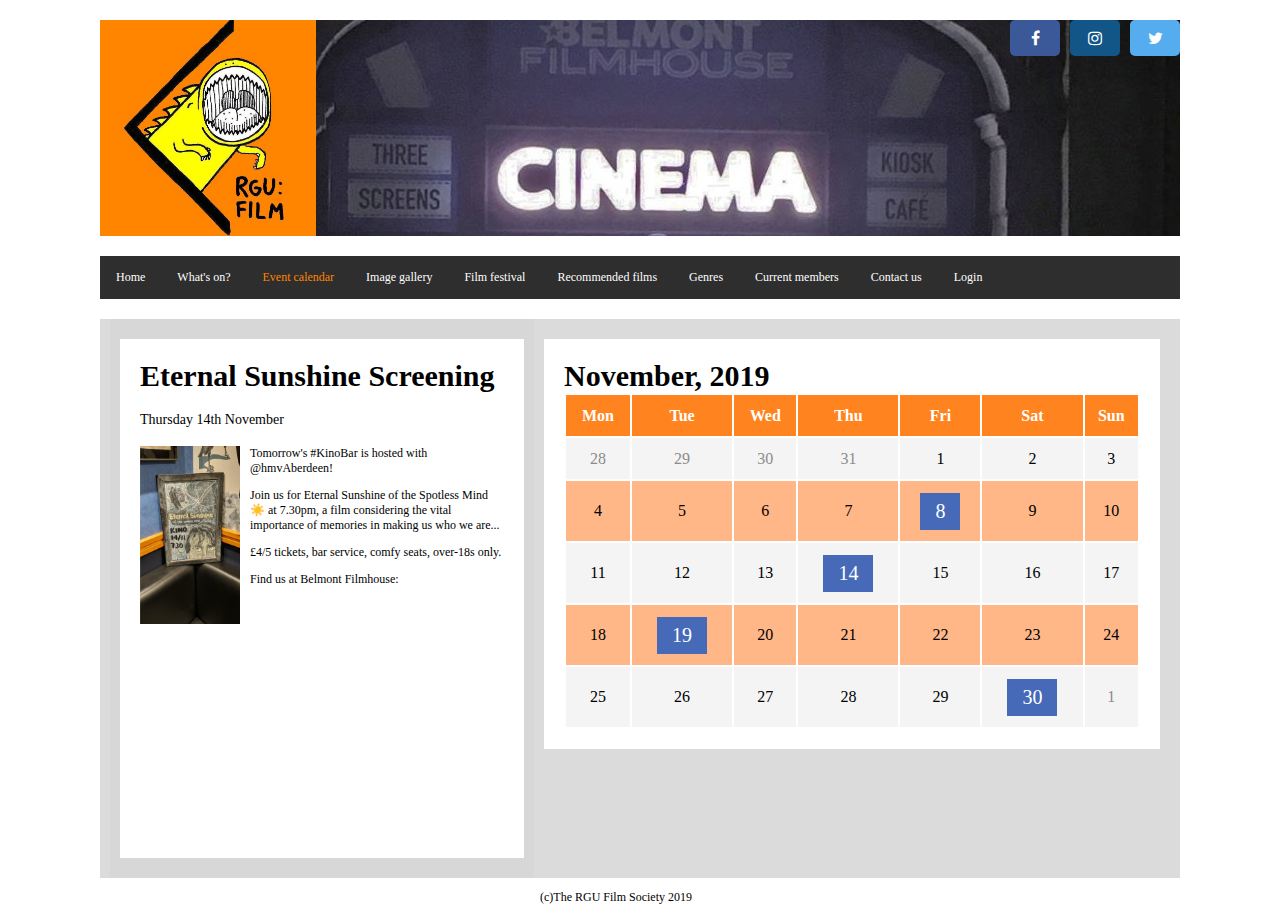
<file: Final Website/EventCalendar.html>
<!-- EVENT CALENDAR - MICHAEL MACKAY (1906573) -->
<!DOCTYPE html>
<html lang="en">
<head>
	<meta charset="UTF-8">
    <title>Event Calendar</title>
    <link rel="stylesheet" href="assets/css/style.css">
    <link rel="stylesheet" href="assets/css/unsemantic-grid-responsive-tablet.css">
    <link rel="stylesheet" href="https://cdnjs.cloudflare.com/ajax/libs/font-awesome/4.7.0/css/font-awesome.min.css">
    <style>
        b {
            font-size: 30px; 
            font-family: 'roboto', verdana;
        }
        .banner {
            background-image: url("assets/images/belmont.jpg");
            background-repeat: no-repeat;
            background-position: center top;
            margin-top: 20px;
            overflow: hidden;
        }
        .eventimg{
            width: 100px;
            float:left;
            margin-right: 10px;
        }

        /* CARDS */
        .card {
            box-shadow: 0 4px 8px 0 #00000033;
            width: 40%;
            border-radius: 5px;
            background-color: #ffffff;
        }
        .cardtext {
            padding: 2px 16px;
        }
        #card1 {
            float:left;
            margin-left: 15px;
        }
        #card2 {
            float:left;
            margin-left: 50px;
        }

        /* CALENDAR */
        table {
            display:table;
            border-collapse: separate;
            width: 100%;
        }
        th, td {
            text-align: center;
            padding: 2%;
        }
        
        tr:nth-child(even){background-color: #f2f2f2dc}
        tr:nth-child(odd){background-color: #ffb788}

        th {
            background-color: #ff841f;
            color: white;
        }

        table a:link, a:visited {
        background-color: #466ab8;
        color: white;
        padding: 7px 15px;
        text-align: center;
        text-decoration: none;
        display: inline-block;
        }

        table a:hover, a:active {
        background-color: #3B5998;
        }

    </style>
</head>

<body>
    <header>
        <!-- LOGO, BANNER IMAGE AND SOCIAL WIDGETS -->
        <div class="banner">
            <img src="assets/images/RGUFilmLogo.jpg" alt="RGU Film Society" id="RGUFilmLogo">
            <a href="https://twitter.com/rgufilmfestival" class="fa fa-twitter"></a>
            <a href="https://www.instagram.com/rgufilmfestival/" class="fa fa-instagram"></a>
            <a href="https://www.facebook.com/rgufilm" class="fa fa-facebook"></a>
        </div>
        
        <!-- NAVIGATION BAR -->
        <nav>
            <ul>
                <li><a href="index.html">Home</a></li>
                <li><a href="WhatsOn.html">What's on?</a></li>
                <li><a class="active" href="EventCalendar.html">Event calendar</a></li>
                <li><a href="GALLERY.html">Image gallery</a></li>
                <li><a href="FilmFestival.html">Film festival</a></li>
                <li><a href="RecommendedFilms.html">Recommended films</a></li>
                <li><a href="GENRE.html">Genres</a></li>
                <li><a href="CurrentMembersPage.html">Current members</a></li>
                <li><a href="ContactUs.html">Contact us</a></li>
                <li><a href="LoginPage.html">Login</a></li>
            </ul>
        </nav>
    </header>

    <main class="grid-container">

        <section class="grid-40">
            <!-- EVENT INFO -->
            <div class="block" style="margin-bottom: 20px">
                <div id="eventinfo">
                    <b>Eternal Sunshine Screening</b>
                    <h4>Thursday 14th November</h4>
                    <img src="assets/images/eternalsunshine.jpg" alt="Eternal Sunshine" class="eventimg">
                    <p>Tomorrow's #KinoBar is hosted with @hmvAberdeen!</p>
                    <p>Join us for Eternal Sunshine of the Spotless Mind ☀️ at 7.30pm, a film considering the vital importance of memories in making us who we are...</p>       
                    <p>£4/5 tickets, bar service, comfy seats, over-18s only.</p> 
                </div>            
                <p>Find us at Belmont Filmhouse:</p> 
                <iframe src="https://www.google.com/maps/embed?pb=!1m18!1m12!1m3!1d2164.3992933834325!2d-2.10425044823563!3d57.14733138085568!2m3!1f0!2f0!3f0!3m2!1i1024!2i768!4f13.1!3m3!1m2!1s0x48840e23345b0d33%3A0x305597876dcfa693!2sBelmont%20Filmhouse!5e0!3m2!1sen!2suk!4v1573692837115!5m2!1sen!2suk" width="360" height="210" frameborder="0" style="border:0;" allowfullscreen=""></iframe> 
            </div> 
        </section>

        <aside class="grid-60">
            <!-- CALENDAR -->
            <div class="block">
                <b>November, 2019</b>
                <table>
                    <tr>
                        <th>Mon</th>
                        <th>Tue</th>
                        <th>Wed</th>
                        <th>Thu</th>
                        <th>Fri</th>
                        <th>Sat</th>
                        <th>Sun</th>
                    </tr>
                    <tr>
                        <td style="color: #8b8b8b;">28</td>
                        <td style="color: #8b8b8b;">29</td>
                        <td style="color: #8b8b8b;">30</td>
                        <td style="color: #8b8b8b;">31</td>
                        <td>1</td>
                        <td>2</td>
                        <td>3</td>
                    </tr>
                    <tr>
                        <td>4</td>
                        <td>5</td>
                        <td>6</td>
                        <td>7</td>
                        <td><a href="EventDay8.html" style="font-size: 20px;">8</a></td>
                        <td>9</td>
                        <td>10</td>
                    </tr>
                    <tr>
                        <td>11</td>
                        <td>12</td>
                        <td>13</td>
                        <td><a href="EventCalendar.html" style="font-size: 20px;">14</a></td>
                        <td>15</td>
                        <td>16</td>
                        <td>17</td>
                    </tr>
                    <tr>
                        <td>18</td>
                        <td><a href="EventDay19.html" style="font-size: 20px;">19</a></td>
                        <td>20</td>
                        <td>21</td>
                        <td>22</td>
                        <td>23</td>
                        <td>24</td>
                    </tr>
                    <tr>
                        <td>25</td>
                        <td>26</td>
                        <td>27</td>
                        <td>28</td>
                        <td>29</td>
                        <td><a href="EventDay30.html" style="font-size: 20px;">30</a></td>
                        <td style="color: #8b8b8b;">1</td>
                    </tr>
                </table>
            </div>
            
        </aside>

    </main>

    <footer>
        <p>(c)The RGU Film Society 2019
    </footer>

</body>        

</html>
</file>
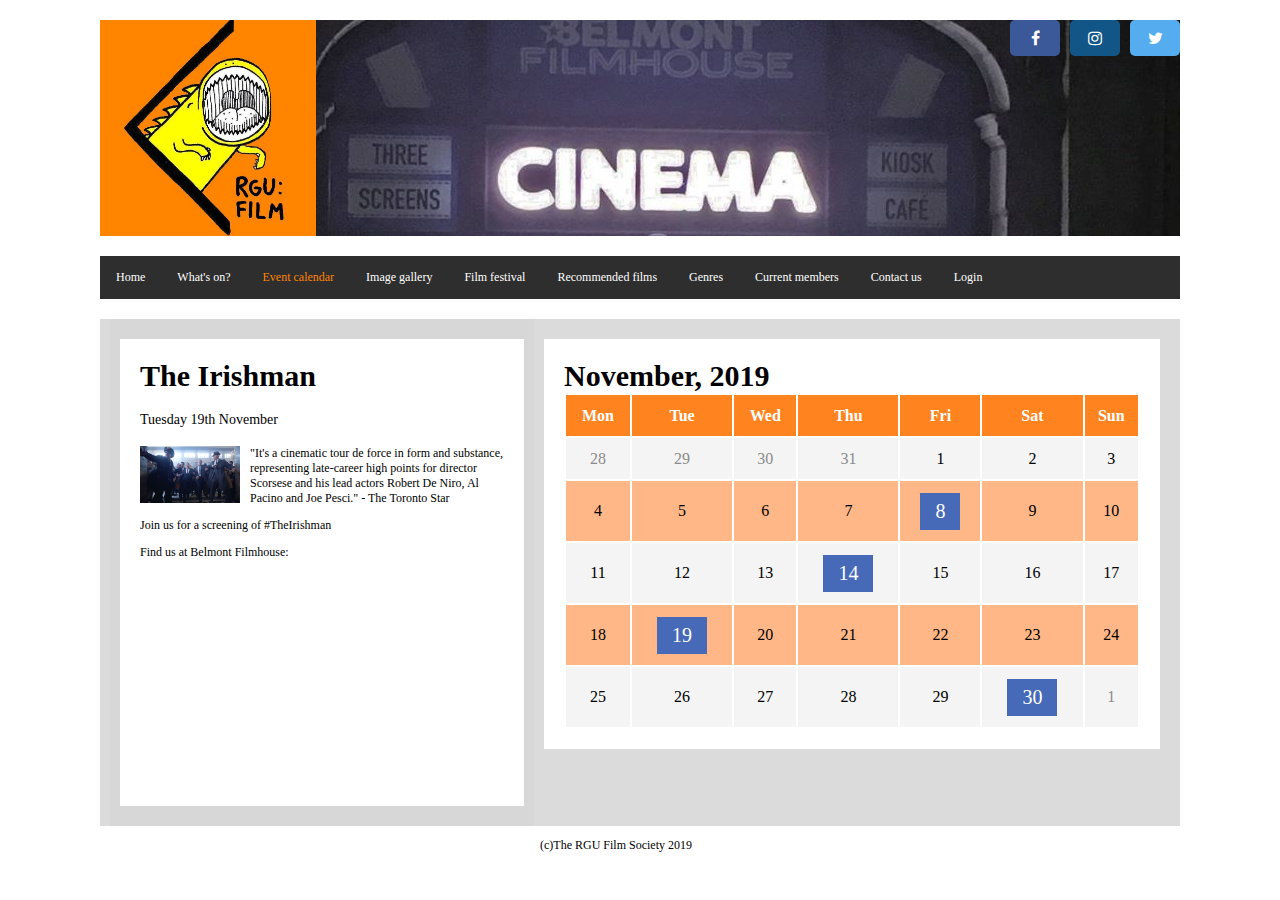
<file: Final Website/EventDay19.html>
<!-- EVENT CALENDAR - MICHAEL MACKAY (1906573) -->
<!DOCTYPE html>
<html lang="en">
<head>
	<meta charset="UTF-8">
    <title>Event Calendar</title>
    <link rel="stylesheet" href="assets/css/style.css">
    <link rel="stylesheet" href="assets/css/unsemantic-grid-responsive-tablet.css">
    <link rel="stylesheet" href="https://cdnjs.cloudflare.com/ajax/libs/font-awesome/4.7.0/css/font-awesome.min.css">
    <style>
        b {
            font-size: 30px; 
            font-family: 'roboto', verdana;
        }
        .banner {
            background-image: url("assets/images/belmont.jpg");
            background-repeat: no-repeat;
            background-position: center top;
            margin-top: 20px;
            overflow: hidden;
        }
        .eventimg{
            width: 100px;
            float:left;
            margin-right: 10px;
        }

        /* CARDS */
        .card {
            box-shadow: 0 4px 8px 0 #00000033;
            width: 40%;
            border-radius: 5px;
            background-color: #ffffff;
        }
        .cardtext {
            padding: 2px 16px;
        }
        #card1 {
            float:left;
            margin-left: 15px;
        }
        #card2 {
            float:left;
            margin-left: 50px;
        }

        /* CALENDAR */
        table {
            display:table;
            border-collapse: separate;
            width: 100%;
        }
        th, td {
            text-align: center;
            padding: 2%;
        }
        
        tr:nth-child(even){background-color: #f2f2f2dc}
        tr:nth-child(odd){background-color: #ffb788}

        th {
            background-color: #ff841f;
            color: white;
        }

        table a:link, a:visited {
        background-color: #466ab8;
        color: white;
        padding: 7px 15px;
        text-align: center;
        text-decoration: none;
        display: inline-block;
        }

        table a:hover, a:active {
        background-color: #3B5998;
        }

    </style>
</head>

<body>
    <header>
        <!-- LOGO, BANNER IMAGE AND SOCIAL WIDGETS -->
        <div class="banner">
            <img src="assets/images/RGUFilmLogo.jpg" alt="RGU Film Society" id="RGUFilmLogo">
            <a href="https://twitter.com/rgufilmfestival" class="fa fa-twitter"></a>
            <a href="https://www.instagram.com/rgufilmfestival/" class="fa fa-instagram"></a>
            <a href="https://www.facebook.com/rgufilm" class="fa fa-facebook"></a>
        </div>
        
        <!-- NAVIGATION BAR -->
        <nav>
            <ul>
                <li><a href="index.html">Home</a></li>
                <li><a href="WhatsOn.html">What's on?</a></li>
                <li><a class="active" href="EventCalendar.html">Event calendar</a></li>
                <li><a href="GALLERY.html">Image gallery</a></li>
                <li><a href="FilmFestival.html">Film festival</a></li>
                <li><a href="RecommendedFilms.html">Recommended films</a></li>
                <li><a href="GENRE.html">Genres</a></li>
                <li><a href="CurrentMembersPage.html">Current members</a></li>
                <li><a href="ContactUs.html">Contact us</a></li>
                <li><a href="LoginPage.html">Login</a></li>
            </ul>
        </nav>
    </header>

    <main class="grid-container">

        <section class="grid-40">
            <!-- EVENT INFO -->
            <div class="block" style="margin-bottom: 20px">
                <div id="eventinfo">
                    <b>The Irishman</b>
                    <h4>Tuesday 19th November</h4>
                    <img src="assets/images/irish.jpg" alt="The Irishman" class="eventimg">
                    <p>"It's a cinematic tour de force in form and substance, representing late-career high points for director Scorsese and his lead actors Robert De Niro, Al Pacino and Joe Pesci." - The Toronto Star</p>
                    <p>Join us for a screening of #TheIrishman</p>        
                </div>            
                <p>Find us at Belmont Filmhouse:</p> 
                <iframe src="https://www.google.com/maps/embed?pb=!1m18!1m12!1m3!1d2164.3992933834325!2d-2.10425044823563!3d57.14733138085568!2m3!1f0!2f0!3f0!3m2!1i1024!2i768!4f13.1!3m3!1m2!1s0x48840e23345b0d33%3A0x305597876dcfa693!2sBelmont%20Filmhouse!5e0!3m2!1sen!2suk!4v1573692837115!5m2!1sen!2suk" width="360" height="210" frameborder="0" style="border:0;" allowfullscreen=""></iframe> 
            </div> 
        </section>

        <aside class="grid-60">
            <!-- CALENDAR -->
            <div class="block">
                <b>November, 2019</b>
                <table>
                    <tr>
                        <th>Mon</th>
                        <th>Tue</th>
                        <th>Wed</th>
                        <th>Thu</th>
                        <th>Fri</th>
                        <th>Sat</th>
                        <th>Sun</th>
                    </tr>
                    <tr>
                        <td style="color: #8b8b8b;">28</td>
                        <td style="color: #8b8b8b;">29</td>
                        <td style="color: #8b8b8b;">30</td>
                        <td style="color: #8b8b8b;">31</td>
                        <td>1</td>
                        <td>2</td>
                        <td>3</td>
                    </tr>
                    <tr>
                        <td>4</td>
                        <td>5</td>
                        <td>6</td>
                        <td>7</td>
                        <td><a href="EventDay8.html" style="font-size: 20px;">8</a></td>
                        <td>9</td>
                        <td>10</td>
                    </tr>
                    <tr>
                        <td>11</td>
                        <td>12</td>
                        <td>13</td>
                        <td><a href="EventCalendar.html" style="font-size: 20px;">14</a></td>
                        <td>15</td>
                        <td>16</td>
                        <td>17</td>
                    </tr>
                    <tr>
                        <td>18</td>
                        <td><a href="EventDay19.html" style="font-size: 20px;">19</a></td>
                        <td>20</td>
                        <td>21</td>
                        <td>22</td>
                        <td>23</td>
                        <td>24</td>
                    </tr>
                    <tr>
                        <td>25</td>
                        <td>26</td>
                        <td>27</td>
                        <td>28</td>
                        <td>29</td>
                        <td><a href="EventDay30.html" style="font-size: 20px;">30</a></td>
                        <td style="color: #8b8b8b;">1</td>
                    </tr>
                </table>
            </div>
            
        </aside>

    </main>

    <footer>
        <p>(c)The RGU Film Society 2019
    </footer>

</body>        

</html>
</file>
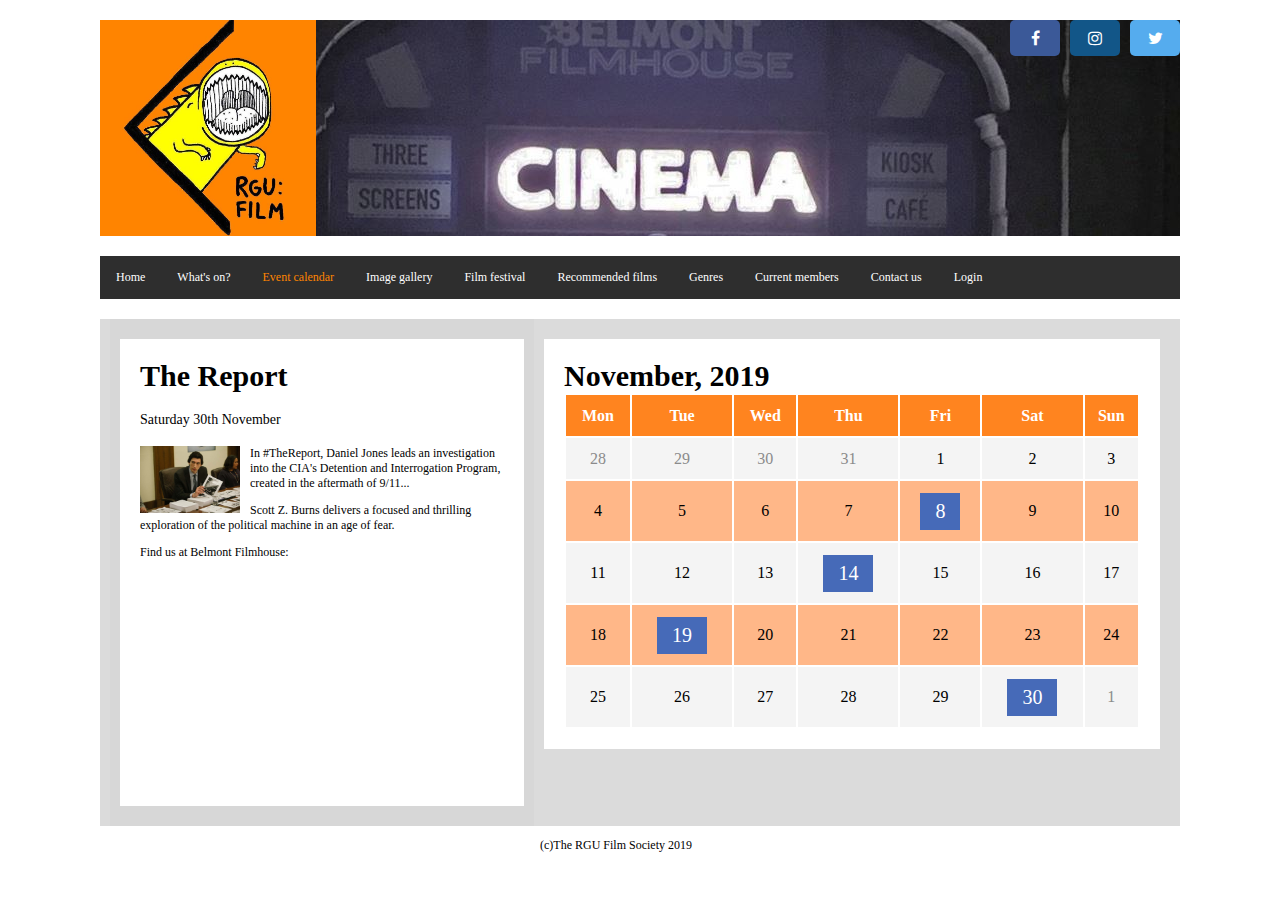
<file: Final Website/EventDay30.html>
<!-- EVENT CALENDAR - MICHAEL MACKAY (1906573) -->
<!DOCTYPE html>
<html lang="en">
<head>
	<meta charset="UTF-8">
    <title>Event Calendar</title>
    <link rel="stylesheet" href="assets/css/style.css">
    <link rel="stylesheet" href="assets/css/unsemantic-grid-responsive-tablet.css">
    <link rel="stylesheet" href="https://cdnjs.cloudflare.com/ajax/libs/font-awesome/4.7.0/css/font-awesome.min.css">
    <style>
        b {
            font-size: 30px; 
            font-family: 'roboto', verdana;
        }
        .banner {
            background-image: url("assets/images/belmont.jpg");
            background-repeat: no-repeat;
            background-position: center top;
            margin-top: 20px;
            overflow: hidden;
        }
        .eventimg{
            width: 100px;
            float:left;
            margin-right: 10px;
        }

        /* CARDS */
        .card {
            box-shadow: 0 4px 8px 0 #00000033;
            width: 40%;
            border-radius: 5px;
            background-color: #ffffff;
        }
        .cardtext {
            padding: 2px 16px;
        }
        #card1 {
            float:left;
            margin-left: 15px;
        }
        #card2 {
            float:left;
            margin-left: 50px;
        }

        /* CALENDAR */
        table {
            display:table;
            border-collapse: separate;
            width: 100%;
        }
        th, td {
            text-align: center;
            padding: 2%;
        }
        
        tr:nth-child(even){background-color: #f2f2f2dc}
        tr:nth-child(odd){background-color: #ffb788}

        th {
            background-color: #ff841f;
            color: white;
        }

        table a:link, a:visited {
        background-color: #466ab8;
        color: white;
        padding: 7px 15px;
        text-align: center;
        text-decoration: none;
        display: inline-block;
        }

        table a:hover, a:active {
        background-color: #3B5998;
        }

    </style>
</head>

<body>
    <header>
        <!-- LOGO, BANNER IMAGE AND SOCIAL WIDGETS -->
        <div class="banner">
            <img src="assets/images/RGUFilmLogo.jpg" alt="RGU Film Society" id="RGUFilmLogo">
            <a href="https://twitter.com/rgufilmfestival" class="fa fa-twitter"></a>
            <a href="https://www.instagram.com/rgufilmfestival/" class="fa fa-instagram"></a>
            <a href="https://www.facebook.com/rgufilm" class="fa fa-facebook"></a>
        </div>
        
        <!-- NAVIGATION BAR -->
        <nav>
            <ul>
                <li><a href="index.html">Home</a></li>
                <li><a href="WhatsOn.html">What's on?</a></li>
                <li><a class="active" href="EventCalendar.html">Event calendar</a></li>
                <li><a href="GALLERY.html">Image gallery</a></li>
                <li><a href="FilmFestival.html">Film festival</a></li>
                <li><a href="RecommendedFilms.html">Recommended films</a></li>
                <li><a href="GENRE.html">Genres</a></li>
                <li><a href="CurrentMembersPage.html">Current members</a></li>
                <li><a href="ContactUs.html">Contact us</a></li>
                <li><a href="LoginPage.html">Login</a></li>
            </ul>
        </nav>
    </header>

    <main class="grid-container">

        <section class="grid-40">
            <!-- EVENT INFO -->
            <div class="block" style="margin-bottom: 20px">
                <div id="eventinfo">
                    <b>The Report</b>
                    <h4>Saturday 30th November</h4>
                    <img src="assets/images/report.jpg" alt="The Report" class="eventimg">
                    <p>In #TheReport, Daniel Jones leads an investigation into the CIA's Detention and Interrogation Program, created in the aftermath of 9/11...</p>
                    <p>Scott Z. Burns delivers a focused and thrilling exploration of the political machine in an age of fear.</p>       
                </div>            
                <p>Find us at Belmont Filmhouse:</p> 
                <iframe src="https://www.google.com/maps/embed?pb=!1m18!1m12!1m3!1d2164.3992933834325!2d-2.10425044823563!3d57.14733138085568!2m3!1f0!2f0!3f0!3m2!1i1024!2i768!4f13.1!3m3!1m2!1s0x48840e23345b0d33%3A0x305597876dcfa693!2sBelmont%20Filmhouse!5e0!3m2!1sen!2suk!4v1573692837115!5m2!1sen!2suk" width="360" height="210" frameborder="0" style="border:0;" allowfullscreen=""></iframe> 
            </div> 
        </section>

        <aside class="grid-60">
            <!-- CALENDAR -->
            <div class="block">
                <b>November, 2019</b>
                <table>
                    <tr>
                        <th>Mon</th>
                        <th>Tue</th>
                        <th>Wed</th>
                        <th>Thu</th>
                        <th>Fri</th>
                        <th>Sat</th>
                        <th>Sun</th>
                    </tr>
                    <tr>
                        <td style="color: #8b8b8b;">28</td>
                        <td style="color: #8b8b8b;">29</td>
                        <td style="color: #8b8b8b;">30</td>
                        <td style="color: #8b8b8b;">31</td>
                        <td>1</td>
                        <td>2</td>
                        <td>3</td>
                    </tr>
                    <tr>
                        <td>4</td>
                        <td>5</td>
                        <td>6</td>
                        <td>7</td>
                        <td><a href="EventDay8.html" style="font-size: 20px;">8</a></td>
                        <td>9</td>
                        <td>10</td>
                    </tr>
                    <tr>
                        <td>11</td>
                        <td>12</td>
                        <td>13</td>
                        <td><a href="EventCalendar.html" style="font-size: 20px;">14</a></td>
                        <td>15</td>
                        <td>16</td>
                        <td>17</td>
                    </tr>
                    <tr>
                        <td>18</td>
                        <td><a href="EventDay19.html" style="font-size: 20px;">19</a></td>
                        <td>20</td>
                        <td>21</td>
                        <td>22</td>
                        <td>23</td>
                        <td>24</td>
                    </tr>
                    <tr>
                        <td>25</td>
                        <td>26</td>
                        <td>27</td>
                        <td>28</td>
                        <td>29</td>
                        <td><a href="EventDay30.html" style="font-size: 20px;">30</a></td>
                        <td style="color: #8b8b8b;">1</td>
                    </tr>
                </table>
            </div>
            
        </aside>

    </main>

    <footer>
        <p>(c)The RGU Film Society 2019
    </footer>

</body>        

</html>
</file>
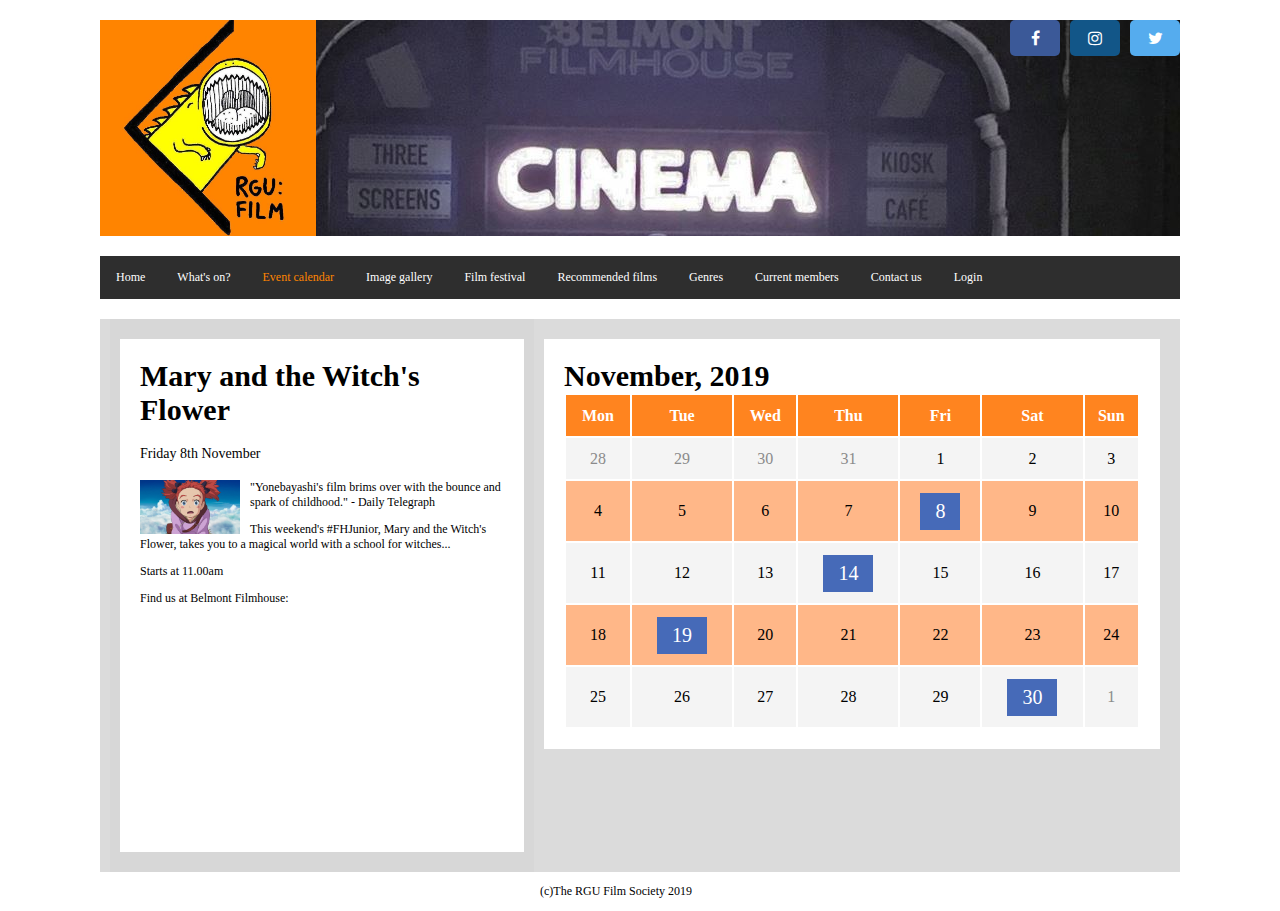
<file: Final Website/EventDay8.html>
<!-- EVENT CALENDAR - MICHAEL MACKAY (1906573) -->
<!DOCTYPE html>
<html lang="en">
<head>
	<meta charset="UTF-8">
    <title>Event Calendar</title>
    <link rel="stylesheet" href="assets/css/style.css">
    <link rel="stylesheet" href="assets/css/unsemantic-grid-responsive-tablet.css">
    <link rel="stylesheet" href="https://cdnjs.cloudflare.com/ajax/libs/font-awesome/4.7.0/css/font-awesome.min.css">
    <style>
        b {
            font-size: 30px; 
            font-family: 'roboto', verdana;
        }
        .banner {
            background-image: url("assets/images/belmont.jpg");
            background-repeat: no-repeat;
            background-position: center top;
            margin-top: 20px;
            overflow: hidden;
        }
        .eventimg{
            width: 100px;
            float:left;
            margin-right: 10px;
        }

        /* CARDS */
        .card {
            box-shadow: 0 4px 8px 0 #00000033;
            width: 40%;
            border-radius: 5px;
            background-color: #ffffff;
        }
        .cardtext {
            padding: 2px 16px;
        }
        #card1 {
            float:left;
            margin-left: 15px;
        }
        #card2 {
            float:left;
            margin-left: 50px;
        }

        /* CALENDAR */
        table {
            display:table;
            border-collapse: separate;
            width: 100%;
        }
        th, td {
            text-align: center;
            padding: 2%;
        }
        
        tr:nth-child(even){background-color: #f2f2f2dc}
        tr:nth-child(odd){background-color: #ffb788}

        th {
            background-color: #ff841f;
            color: white;
        }

        table a:link, a:visited {
        background-color: #466ab8;
        color: white;
        padding: 7px 15px;
        text-align: center;
        text-decoration: none;
        display: inline-block;
        }

        table a:hover, a:active {
        background-color: #3B5998;
        }

    </style>
</head>

<body>
    <header>
        <!-- LOGO, BANNER IMAGE AND SOCIAL WIDGETS -->
        <div class="banner">
            <img src="assets/images/RGUFilmLogo.jpg" alt="RGU Film Society" id="RGUFilmLogo">
            <a href="https://twitter.com/rgufilmfestival" class="fa fa-twitter"></a>
            <a href="https://www.instagram.com/rgufilmfestival/" class="fa fa-instagram"></a>
            <a href="https://www.facebook.com/rgufilm" class="fa fa-facebook"></a>
        </div>
        
        <!-- NAVIGATION BAR -->
        <nav>
            <ul>
                <li><a href="index.html">Home</a></li>
                <li><a href="WhatsOn.html">What's on?</a></li>
                <li><a class="active" href="EventCalendar.html">Event calendar</a></li>
                <li><a href="GALLERY.html">Image gallery</a></li>
                <li><a href="FilmFestival.html">Film festival</a></li>
                <li><a href="RecommendedFilms.html">Recommended films</a></li>
                <li><a href="GENRE.html">Genres</a></li>
                <li><a href="CurrentMembersPage.html">Current members</a></li>
                <li><a href="ContactUs.html">Contact us</a></li>
                <li><a href="LoginPage.html">Login</a></li>
            </ul>
        </nav>
    </header>

    <main class="grid-container">

        <section class="grid-40">
            <!-- EVENT INFO -->
            <div class="block" style="margin-bottom: 20px">
                <div id="eventinfo">
                    <b>Mary and the Witch's Flower</b>
                    <h4>Friday 8th November</h4>
                    <img src="assets/images/mary.jpg" alt="Mary and the Witch's Flower" class="eventimg">
                    <p>"Yonebayashi's film brims over with the bounce and spark of childhood." - Daily Telegraph</p>
                    <p>This weekend's #FHJunior, Mary and the Witch's Flower, takes you to a magical world with a school for witches...</p>       
                    <p>Starts at 11.00am</p> 
                </div>            
                <p>Find us at Belmont Filmhouse:</p> 
                <iframe src="https://www.google.com/maps/embed?pb=!1m18!1m12!1m3!1d2164.3992933834325!2d-2.10425044823563!3d57.14733138085568!2m3!1f0!2f0!3f0!3m2!1i1024!2i768!4f13.1!3m3!1m2!1s0x48840e23345b0d33%3A0x305597876dcfa693!2sBelmont%20Filmhouse!5e0!3m2!1sen!2suk!4v1573692837115!5m2!1sen!2suk" width="360" height="210" frameborder="0" style="border:0;" allowfullscreen=""></iframe> 
            </div> 
        </section>

        <aside class="grid-60">
            <!-- CALENDAR -->
            <div class="block">
                <b>November, 2019</b>
                <table>
                    <tr>
                        <th>Mon</th>
                        <th>Tue</th>
                        <th>Wed</th>
                        <th>Thu</th>
                        <th>Fri</th>
                        <th>Sat</th>
                        <th>Sun</th>
                    </tr>
                    <tr>
                        <td style="color: #8b8b8b;">28</td>
                        <td style="color: #8b8b8b;">29</td>
                        <td style="color: #8b8b8b;">30</td>
                        <td style="color: #8b8b8b;">31</td>
                        <td>1</td>
                        <td>2</td>
                        <td>3</td>
                    </tr>
                    <tr>
                        <td>4</td>
                        <td>5</td>
                        <td>6</td>
                        <td>7</td>
                        <td><a href="EventDay8.html" style="font-size: 20px;">8</a></td>
                        <td>9</td>
                        <td>10</td>
                    </tr>
                    <tr>
                        <td>11</td>
                        <td>12</td>
                        <td>13</td>
                        <td><a href="EventCalendar.html" style="font-size: 20px;">14</a></td>
                        <td>15</td>
                        <td>16</td>
                        <td>17</td>
                    </tr>
                    <tr>
                        <td>18</td>
                        <td><a href="EventDay19.html" style="font-size: 20px;">19</a></td>
                        <td>20</td>
                        <td>21</td>
                        <td>22</td>
                        <td>23</td>
                        <td>24</td>
                    </tr>
                    <tr>
                        <td>25</td>
                        <td>26</td>
                        <td>27</td>
                        <td>28</td>
                        <td>29</td>
                        <td><a href="EventDay30.html" style="font-size: 20px;">30</a></td>
                        <td style="color: #8b8b8b;">1</td>
                    </tr>
                </table>
            </div>
            
        </aside>

    </main>

    <footer>
        <p>(c)The RGU Film Society 2019
    </footer>

</body>        

</html>
</file>
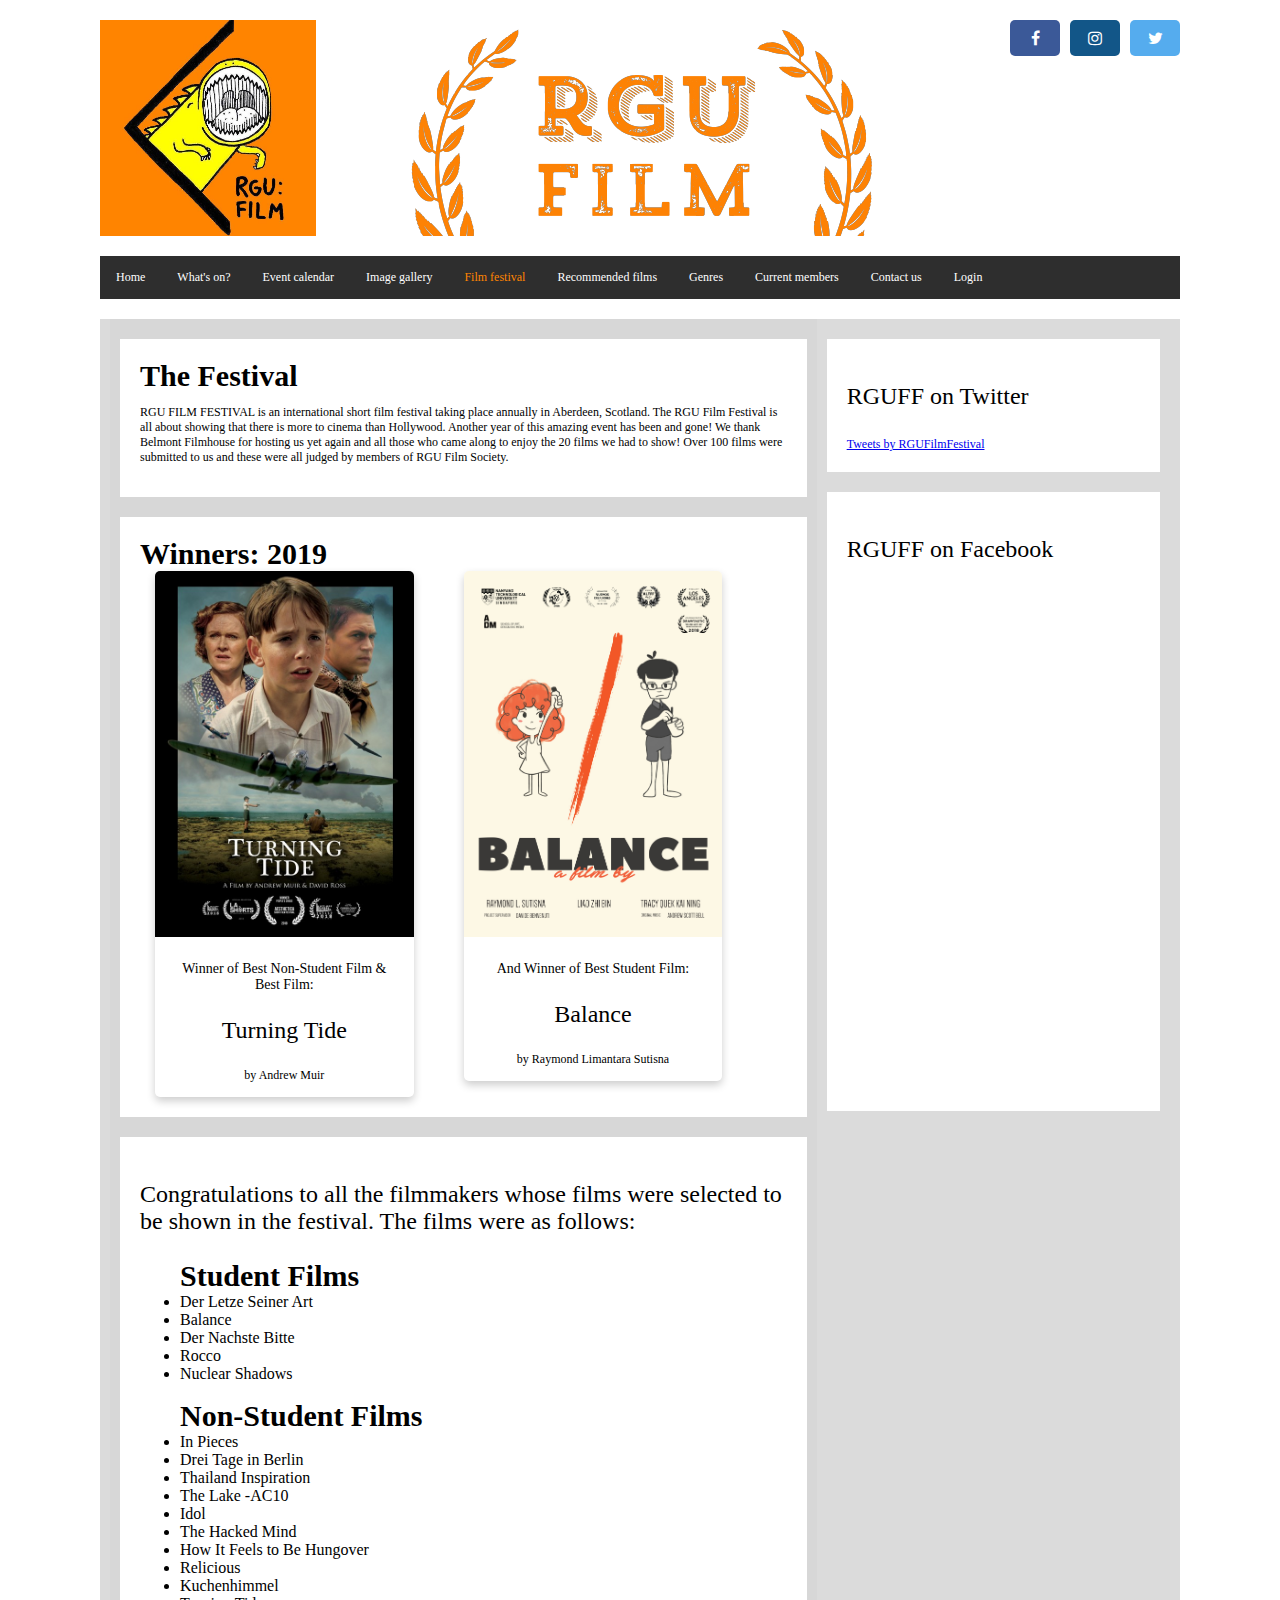
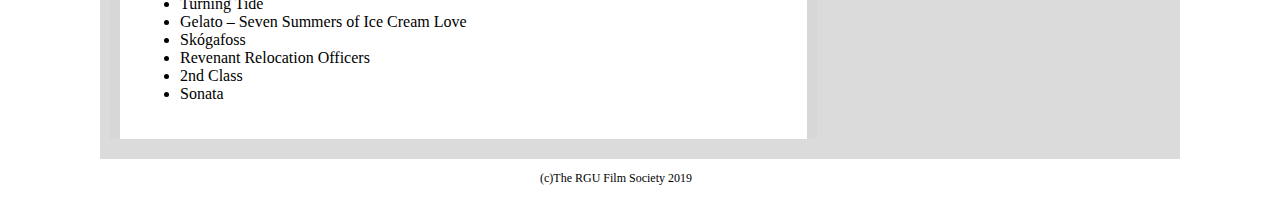
<file: Final Website/FilmFestival.html>
<!-- FILM FESIVAL - MICHAEL MACKAY (1906573) -->
<!DOCTYPE html>
<html lang="en">
<head>
	<meta charset="UTF-8">
    <title>Film Festival</title>
    <link rel="stylesheet" href="assets/css/style.css">
    <link rel="stylesheet" href="assets/css/unsemantic-grid-responsive-tablet.css">
    <link rel="stylesheet" href="https://cdnjs.cloudflare.com/ajax/libs/font-awesome/4.7.0/css/font-awesome.min.css">

    <style>

        /* FONT */
        b {
            font-size: 30px; 
            font-family: 'roboto', verdana;
        }

        /* IMAGES */
        .banner {
            background-image: url("assets/images/RGUFF.png");
            background-repeat: no-repeat;
            background-position: center top;
            margin-top: 20px;
            overflow: hidden;
        }
        .poster{
            width: 200px;
        }

        /* CARDS */
        .card {
            box-shadow: 0 4px 8px 0 #00000033;
            width: 40%;
            border-radius: 5px;
            background-color: #ffffff;
            text-align: center;
        }
        .cardtext {
            padding: 2px 16px;
        }
        #card1 {
            float:left;
            margin-left: 15px;
        }
        #card2 {
            float:left;
            margin-left: 50px;
        }

        /* BLOCKS */
        .block {
            background-color: #ffffff;
            padding: 20px;
            margin-top: 20px;
            overflow: hidden;
        }
        title{
            max-width: 100%;
            margin-bottom: 20px;
        }
        section{
            margin-bottom: 20px;
        }
        
    </style>
</head>

<body>
    <header>
        <!-- LOGO, BANNER IMAGE AND SOCIAL WIDGETS -->
        <div class="banner">
            <img src="assets/images/RGUFilmLogo.jpg" alt="RGU Film Society" id="RGUFilmLogo">
            <a href="https://twitter.com/rgufilmfestival" class="fa fa-twitter"></a>
            <a href="https://www.instagram.com/rgufilmfestival/" class="fa fa-instagram"></a>
            <a href="https://www.facebook.com/rgufilm" class="fa fa-facebook"></a>
        </div>

        <!-- NAVIGATION BAR -->
        <nav>
            <ul>
                <li><a href="index.html">Home</a></li>
                <li><a href="WhatsOn.html">What's on?</a></li>
                <li><a href="EventCalendar.html">Event calendar</a></li>
                <li><a href="GALLERY.html">Image gallery</a></li>
                <li><a class="active" href="FilmFestival.html">Film festival</a></li>
                <li><a href="RecommendedFilms.html">Recommended films</a></li>
                <li><a href="GENRE.html">Genres</a></li>
                <li><a href="CurrentMembersPage.html">Current members</a></li>
                <li><a href="ContactUs.html">Contact us</a></li>
                <li><a href="LoginPage.html">Login</a></li>
            </ul>
        </nav>
    </header>

    <main class="grid-container">
    <!-- (All article info from rgufilmfestival.com) -->

        <section class="grid-66">

            <!-- INTRO - ABOUT THE FESTIVAL -->
            <div class="block">
                <b>The Festival</b>
                <p>RGU FILM FESTIVAL is an international short film festival taking place annually in Aberdeen, Scotland.
                The RGU Film Festival is all about showing that there is more to cinema than Hollywood.
                Another year of this amazing event has been and gone! We thank Belmont Filmhouse for hosting us yet again and all those who came along to enjoy the 20 films we had to show!
                Over 100 films were submitted to us and these were all judged by members of RGU Film Society.</p>
            </div>

            
            <!-- 2019 FESTIVAL WINNERS -->
            <div class="block">
                <div id="title">
                    <b>Winners: 2019</b>
                </div>
                
                <div class="card" id="card1">
                    <img src="assets/images/turningtide.jpg" alt="Turning Tide Poster" style="width:100%; border-radius: 5px 5px 0 0;">
                    <div class="cardtext">
                        <h4>Winner of Best Non-Student Film & Best Film:</h4>
                        <h3>Turning Tide</h3> 
                        <p>by Andrew Muir</p> 
                    </div>
                </div>

                <div class="card" id="card2">
                    <img src="assets/images/balance.jpeg" alt="Balance Poster" style="width:100%; border-radius: 5px 5px 0 0;">
                    <div class="cardtext">
                        <h4>And Winner of Best Student Film:</h4>
                        <h3>Balance</h3> 
                        <p>by Raymond Limantara Sutisna</p> 
                    </div>
                </div>
            </div>    

            <!-- ALL OTHER ENTRIES -->
            <div class="block" id="otherfilms">
                <h3>Congratulations to all the filmmakers whose films were selected to be shown in the festival. The films were as follows:</h3>
                <ul>
                    <b>Student Films</b>
                    <li>Der Letze Seiner Art</li>
                    <li>Balance</li>
                    <li>Der Nachste Bitte</li>
                    <li>Rocco</li>
                    <li>Nuclear Shadows</li>
                </ul>

                <ul>
                    <b>Non-Student Films</b>
                    <li>In Pieces</li>
                    <li>Drei Tage in Berlin</li>
                    <li>Thailand Inspiration</li>
                    <li>The Lake -AC10</li>
                    <li>Idol</li>
                    <li>The Hacked Mind</li>
                    <li>How It Feels to Be Hungover</li>
                    <li>Relicious</li>
                    <li>Kuchenhimmel</li>
                    <li>Turning Tide</li>
                    <li>Gelato – Seven Summers of Ice Cream Love</li>
                    <li>Skógafoss</li>
                    <li>Revenant Relocation Officers</li>
                    <li>2nd Class</li>
                    <li>Sonata</li>
                </ul>
            </div>
        </section>

        <!-- SIDEBAR -->
        <aside class="grid-33">

            <!-- TWITTER FEED -->
            <div class="block">
                <h3>RGUFF on Twitter</h3>
                <a class="twitter-timeline" data-width="300" data-height="500" href="https://twitter.com/RGUFilmFestival?ref_src=twsrc%5Etfw">Tweets by RGUFilmFestival</a> <script async src="https://platform.twitter.com/widgets.js" charset="utf-8"></script>
            </div>              

            <!-- FACEBOOK FEED -->
            <div class="block">
                <h3>RGUFF on Facebook</h3>
                <iframe src="https://www.facebook.com/plugins/page.php?href=https%3A%2F%2Fwww.facebook.com%2Frgufilmfestival%2F&tabs=timeline&width=300&height=500&small_header=false&adapt_container_width=true&hide_cover=false&show_facepile=true&appId" width="300" height="500" style="border:none;overflow:hidden" scrolling="no" frameborder="0" allowTransparency="true" allow="encrypted-media"></iframe>                
            </div>
        </aside>

    </main>

    <footer>
        <p>(c)The RGU Film Society 2019
    </footer>

</body>
</html>
</file>
<file: Final Website/assets/css/style.css>
* {
    box-sizing: border-box;
}

/* STRUCTURE ELEMENTs */
body{
    max-width:1080px;
    margin-left: auto;
    margin-right: auto;
    background-color: #ffffff;
}
.block {
    background-color: #ffffff;
    padding: 20px;
    margin-top: 20px;
    overflow: hidden;
}

/* SOCIAL WIDGETS */
.fa {
    float:right;
    padding: 10px;
    font-size: 25px;
    width: 50px;
    border-radius: 5px;
    text-align: center;
    text-decoration: none;
    margin-left: 10px;
}
.fa:hover {
    opacity: 0.5;
}
.fa-facebook {
    background: #3B5998;
    color: white;
}
.fa-twitter {
    background: #55ACEE;
    color: white;
}
.fa-instagram {
    background: #125688;
    color: white;
}

/* NAV BAR */
nav>ul {
    list-style-type: none;
    margin-top: 20px;
    margin-bottom: 20px;
    padding: 0;
    overflow: hidden;
    background-color: #2e2e2e;
}
nav>ul>li {
    float: left;
}
nav>ul>li a {
    display: block;
    color: white;
    text-align: center;
    padding: 14px 16px;
    text-decoration: none;
}
li a.active {
    background-color: #2e2e2e;
    color: #FF8400;
}
li a:hover {
    background-color: #5f5f5f;
}
li a:hover:not(.active) {
    background-color: #5f5f5f;
}

/* IMG SIZING */
#RGUFilmLogo
{
    float:left;
    width:20%;
}
#contact
{
    max-width:450px;
    max-height:370px;
    float:right;
}
#StarWarsLogo{
    float: center;
    max-width: 60%;
    max-height: 60%;
    padding-left: 15px;
    padding-right: 15px;
}

#ShrekLogo{
    max-width: 60%;
    max-height: 60%;
    padding-left: 15px;
    padding-right: 15px;
}

#KungFuPandaLogo{
    float: right;
    max-width: 40%;
    max-height: 40%;
    padding-left: 15px;
    padding-right: 15px;
}

#AvengersLogo{
    float: right;
    max-width: 40%;
    max-height: 40%;
    padding-left: 15px;
    padding-right: 15px;
}

#HTTYDLogo{
    float: right;
    max-width: 40%;
    max-height: 40%;
    padding-left: 15px;
    padding-right: 15px;
}

#TerminatorLogo{
    float: right;
    max-width: 30%;
    max-height: 30%;
    padding-top: 15px;
    padding-left: 15px;
    padding-right: 15px;
}

#GeminiLogo{
    float: right;
    max-width: 30%;
    max-height: 30%;
    padding-top: 5px;
    padding-bottom: 5px;
    padding-left: 15px;
    padding-right: 15px;
}

#ZombieLandLogo{
    float: right;
    max-width: 25%;
    max-height: 25%;
    padding-top: 5px;
    padding-bottom: 5px;
    padding-left: 15px;
    padding-right: 15px;
}

#SleepLogo{
    float: right;
    max-width: 25%;
    max-height: 25%;
    padding-top: 5px;
    padding-bottom: 5px;
    padding-left: 30px;
    padding-right: 15px;
}

#FamilyLogo{
    float: right;
    max-width: 30%;
    max-height: 30%;
    padding-top: 5px;
    padding-bottom: 5px;
    padding-left: 15px;
    padding-right: 15px;
}

#ChristmasLogo{
    float: right;
    max-width: 25%;
    max-height: 25%;
    padding-top: 5px;
    padding-bottom: 5px;
    padding-left: 30px;
    padding-right: 15px;
}

#AeroLogo{
    float: right;
    max-width: 30%;
    max-height: 30%;
    padding-top: 5px;
    padding-bottom: 5px;
    padding-left: 15px;
    padding-right: 15px;
}

#JokerLogo{
    float: right;
    max-width: 25%;
    max-height: 25%;
    padding-top: 5px;
    padding-bottom: 5px;
    padding-left: 30px;
    padding-right: 15px;
}

/* TEXT STYLES */
h1 {
    font-family: 'roboto', verdana;
    font-weight: 300;
    font-size: 20px;
}
h2 {
    font-family: 'roboto', verdana;
    font-weight: 300;
    font-size: 16px;
}
h3 {
    font-family: 'roboto', verdana;
    font-weight: 300;
    font-size: 24px;
}
h4 {
    font-family: 'roboto', verdana;
    font-weight: 300;
    font-size: 14px;
}
h5{
    font-family: 'Roboto', verdana;
    font-weight: 400;
    font-size: 10px;
    padding-left: 5px;
    padding-right: 5px;
}

h6{
    font-family: 'Roboto', verdana;
    font-weight: 400;
    font-size: 9px;
    padding-left: 5px;
    padding-right: 5px;
}

p, a{
    font-family: 'Roboto', verdana;
    font-weight: 400;
    font-size: 12px;
}
section{
    background-color: #d6d6d6de;

}
main{
    background-color: #d6d6d6de;
}
form{
    padding-left:40px;
}
button{
    display:block;
    margin-left:420px;
    width:15%;
    height:25%;
}
input{
    width:25%;
}
footer>p{
    width: 200px;
    margin-left: auto;
    margin-right: auto;
    color: #000000;
}
</file>
<file: Final Website/assets/css/unsemantic-grid-responsive-tablet.css>
/* ================================================================== */
/* This file has a mobile-to-tablet, and tablet-to-desktop breakpoint */
/* ================================================================== */
@media (max-width: 400px) {
  @-ms-viewport {
    width: 320px;
  }
}
.clear {
  clear: both;
  display: block;
  overflow: hidden;
  visibility: hidden;
  width: 0;
  height: 0;
}

.grid-container:before, .mobile-grid-5:before, .mobile-grid-10:before, .mobile-grid-15:before, .mobile-grid-20:before, .mobile-grid-25:before, .mobile-grid-30:before, .mobile-grid-35:before, .mobile-grid-40:before, .mobile-grid-45:before, .mobile-grid-50:before, .mobile-grid-55:before, .mobile-grid-60:before, .mobile-grid-65:before, .mobile-grid-70:before, .mobile-grid-75:before, .mobile-grid-80:before, .mobile-grid-85:before, .mobile-grid-90:before, .mobile-grid-95:before, .mobile-grid-100:before, .mobile-grid-33:before, .mobile-grid-66:before, .tablet-grid-5:before, .tablet-grid-10:before, .tablet-grid-15:before, .tablet-grid-20:before, .tablet-grid-25:before, .tablet-grid-30:before, .tablet-grid-35:before, .tablet-grid-40:before, .tablet-grid-45:before, .tablet-grid-50:before, .tablet-grid-55:before, .tablet-grid-60:before, .tablet-grid-65:before, .tablet-grid-70:before, .tablet-grid-75:before, .tablet-grid-80:before, .tablet-grid-85:before, .tablet-grid-90:before, .tablet-grid-95:before, .tablet-grid-100:before, .tablet-grid-33:before, .tablet-grid-66:before, .grid-5:before, .grid-10:before, .grid-15:before, .grid-20:before, .grid-25:before, .grid-30:before, .grid-35:before, .grid-40:before, .grid-45:before, .grid-50:before, .grid-55:before, .grid-60:before, .grid-65:before, .grid-70:before, .grid-75:before, .grid-80:before, .grid-85:before, .grid-90:before, .grid-95:before, .grid-100:before, .grid-33:before, .grid-66:before, .grid-offset:before, .clearfix:before,
.grid-container:after,
.mobile-grid-5:after,
.mobile-grid-10:after,
.mobile-grid-15:after,
.mobile-grid-20:after,
.mobile-grid-25:after,
.mobile-grid-30:after,
.mobile-grid-35:after,
.mobile-grid-40:after,
.mobile-grid-45:after,
.mobile-grid-50:after,
.mobile-grid-55:after,
.mobile-grid-60:after,
.mobile-grid-65:after,
.mobile-grid-70:after,
.mobile-grid-75:after,
.mobile-grid-80:after,
.mobile-grid-85:after,
.mobile-grid-90:after,
.mobile-grid-95:after,
.mobile-grid-100:after,
.mobile-grid-33:after,
.mobile-grid-66:after,
.tablet-grid-5:after,
.tablet-grid-10:after,
.tablet-grid-15:after,
.tablet-grid-20:after,
.tablet-grid-25:after,
.tablet-grid-30:after,
.tablet-grid-35:after,
.tablet-grid-40:after,
.tablet-grid-45:after,
.tablet-grid-50:after,
.tablet-grid-55:after,
.tablet-grid-60:after,
.tablet-grid-65:after,
.tablet-grid-70:after,
.tablet-grid-75:after,
.tablet-grid-80:after,
.tablet-grid-85:after,
.tablet-grid-90:after,
.tablet-grid-95:after,
.tablet-grid-100:after,
.tablet-grid-33:after,
.tablet-grid-66:after,
.grid-5:after,
.grid-10:after,
.grid-15:after,
.grid-20:after,
.grid-25:after,
.grid-30:after,
.grid-35:after,
.grid-40:after,
.grid-45:after,
.grid-50:after,
.grid-55:after,
.grid-60:after,
.grid-65:after,
.grid-70:after,
.grid-75:after,
.grid-80:after,
.grid-85:after,
.grid-90:after,
.grid-95:after,
.grid-100:after,
.grid-33:after,
.grid-66:after,
.grid-offset:after,
.clearfix:after {
  content: ".";
  display: block;
  overflow: hidden;
  visibility: hidden;
  font-size: 0;
  line-height: 0;
  width: 0;
  height: 0;
}

.grid-container:after, .mobile-grid-5:after, .mobile-grid-10:after, .mobile-grid-15:after, .mobile-grid-20:after, .mobile-grid-25:after, .mobile-grid-30:after, .mobile-grid-35:after, .mobile-grid-40:after, .mobile-grid-45:after, .mobile-grid-50:after, .mobile-grid-55:after, .mobile-grid-60:after, .mobile-grid-65:after, .mobile-grid-70:after, .mobile-grid-75:after, .mobile-grid-80:after, .mobile-grid-85:after, .mobile-grid-90:after, .mobile-grid-95:after, .mobile-grid-100:after, .mobile-grid-33:after, .mobile-grid-66:after, .tablet-grid-5:after, .tablet-grid-10:after, .tablet-grid-15:after, .tablet-grid-20:after, .tablet-grid-25:after, .tablet-grid-30:after, .tablet-grid-35:after, .tablet-grid-40:after, .tablet-grid-45:after, .tablet-grid-50:after, .tablet-grid-55:after, .tablet-grid-60:after, .tablet-grid-65:after, .tablet-grid-70:after, .tablet-grid-75:after, .tablet-grid-80:after, .tablet-grid-85:after, .tablet-grid-90:after, .tablet-grid-95:after, .tablet-grid-100:after, .tablet-grid-33:after, .tablet-grid-66:after, .grid-5:after, .grid-10:after, .grid-15:after, .grid-20:after, .grid-25:after, .grid-30:after, .grid-35:after, .grid-40:after, .grid-45:after, .grid-50:after, .grid-55:after, .grid-60:after, .grid-65:after, .grid-70:after, .grid-75:after, .grid-80:after, .grid-85:after, .grid-90:after, .grid-95:after, .grid-100:after, .grid-33:after, .grid-66:after, .grid-offset:after, .clearfix:after {
  clear: both;
}

.grid-container, .mobile-grid-5, .mobile-grid-10, .mobile-grid-15, .mobile-grid-20, .mobile-grid-25, .mobile-grid-30, .mobile-grid-35, .mobile-grid-40, .mobile-grid-45, .mobile-grid-50, .mobile-grid-55, .mobile-grid-60, .mobile-grid-65, .mobile-grid-70, .mobile-grid-75, .mobile-grid-80, .mobile-grid-85, .mobile-grid-90, .mobile-grid-95, .mobile-grid-100, .mobile-grid-33, .mobile-grid-66, .tablet-grid-5, .tablet-grid-10, .tablet-grid-15, .tablet-grid-20, .tablet-grid-25, .tablet-grid-30, .tablet-grid-35, .tablet-grid-40, .tablet-grid-45, .tablet-grid-50, .tablet-grid-55, .tablet-grid-60, .tablet-grid-65, .tablet-grid-70, .tablet-grid-75, .tablet-grid-80, .tablet-grid-85, .tablet-grid-90, .tablet-grid-95, .tablet-grid-100, .tablet-grid-33, .tablet-grid-66, .grid-5, .grid-10, .grid-15, .grid-20, .grid-25, .grid-30, .grid-35, .grid-40, .grid-45, .grid-50, .grid-55, .grid-60, .grid-65, .grid-70, .grid-75, .grid-80, .grid-85, .grid-90, .grid-95, .grid-100, .grid-33, .grid-66, .grid-offset, .clearfix {
  /* <IE7> */
  *zoom: 1;
  /* </IE7> */
}

.grid-container {
  margin-left: auto;
  margin-right: auto;
  max-width: 1200px;
  padding-left: 10px;
  padding-right: 10px;
}

.mobile-grid-5, .mobile-grid-10, .mobile-grid-15, .mobile-grid-20, .mobile-grid-25, .mobile-grid-30, .mobile-grid-35, .mobile-grid-40, .mobile-grid-45, .mobile-grid-50, .mobile-grid-55, .mobile-grid-60, .mobile-grid-65, .mobile-grid-70, .mobile-grid-75, .mobile-grid-80, .mobile-grid-85, .mobile-grid-90, .mobile-grid-95, .mobile-grid-100, .mobile-grid-33, .mobile-grid-66, .tablet-grid-5, .tablet-grid-10, .tablet-grid-15, .tablet-grid-20, .tablet-grid-25, .tablet-grid-30, .tablet-grid-35, .tablet-grid-40, .tablet-grid-45, .tablet-grid-50, .tablet-grid-55, .tablet-grid-60, .tablet-grid-65, .tablet-grid-70, .tablet-grid-75, .tablet-grid-80, .tablet-grid-85, .tablet-grid-90, .tablet-grid-95, .tablet-grid-100, .tablet-grid-33, .tablet-grid-66, .grid-5, .grid-10, .grid-15, .grid-20, .grid-25, .grid-30, .grid-35, .grid-40, .grid-45, .grid-50, .grid-55, .grid-60, .grid-65, .grid-70, .grid-75, .grid-80, .grid-85, .grid-90, .grid-95, .grid-100, .grid-33, .grid-66 {
  -moz-box-sizing: border-box;
  -webkit-box-sizing: border-box;
  box-sizing: border-box;
  padding-left: 10px;
  padding-right: 10px;
  /* <IE7> */
  *padding-left: 0;
  *padding-right: 0;
  /* </IE7> */
}
.mobile-grid-5 > *, .mobile-grid-10 > *, .mobile-grid-15 > *, .mobile-grid-20 > *, .mobile-grid-25 > *, .mobile-grid-30 > *, .mobile-grid-35 > *, .mobile-grid-40 > *, .mobile-grid-45 > *, .mobile-grid-50 > *, .mobile-grid-55 > *, .mobile-grid-60 > *, .mobile-grid-65 > *, .mobile-grid-70 > *, .mobile-grid-75 > *, .mobile-grid-80 > *, .mobile-grid-85 > *, .mobile-grid-90 > *, .mobile-grid-95 > *, .mobile-grid-100 > *, .mobile-grid-33 > *, .mobile-grid-66 > *, .tablet-grid-5 > *, .tablet-grid-10 > *, .tablet-grid-15 > *, .tablet-grid-20 > *, .tablet-grid-25 > *, .tablet-grid-30 > *, .tablet-grid-35 > *, .tablet-grid-40 > *, .tablet-grid-45 > *, .tablet-grid-50 > *, .tablet-grid-55 > *, .tablet-grid-60 > *, .tablet-grid-65 > *, .tablet-grid-70 > *, .tablet-grid-75 > *, .tablet-grid-80 > *, .tablet-grid-85 > *, .tablet-grid-90 > *, .tablet-grid-95 > *, .tablet-grid-100 > *, .tablet-grid-33 > *, .tablet-grid-66 > *, .grid-5 > *, .grid-10 > *, .grid-15 > *, .grid-20 > *, .grid-25 > *, .grid-30 > *, .grid-35 > *, .grid-40 > *, .grid-45 > *, .grid-50 > *, .grid-55 > *, .grid-60 > *, .grid-65 > *, .grid-70 > *, .grid-75 > *, .grid-80 > *, .grid-85 > *, .grid-90 > *, .grid-95 > *, .grid-100 > *, .grid-33 > *, .grid-66 > * {
  /* <IE7> */
  *margin-left: expression((!this.className.match(/grid-[1-9]/) && this.currentStyle.display === 'block' && this.currentStyle.width === 'auto') && '10px');
  *margin-right: expression((!this.className.match(/grid-[1-9]/) && this.currentStyle.display === 'block' && this.currentStyle.width === 'auto') && '10px');
  /* </IE7> */
}

.grid-parent {
  padding-left: 0;
  padding-right: 0;
}

.grid-offset {
  clear: both;
  margin-left: -10px;
  margin-right: -10px;
}

@media (max-width: 767px) {
  .mobile-push-5, .mobile-pull-5, .mobile-push-10, .mobile-pull-10, .mobile-push-15, .mobile-pull-15, .mobile-push-20, .mobile-pull-20, .mobile-push-25, .mobile-pull-25, .mobile-push-30, .mobile-pull-30, .mobile-push-35, .mobile-pull-35, .mobile-push-40, .mobile-pull-40, .mobile-push-45, .mobile-pull-45, .mobile-push-50, .mobile-pull-50, .mobile-push-55, .mobile-pull-55, .mobile-push-60, .mobile-pull-60, .mobile-push-65, .mobile-pull-65, .mobile-push-70, .mobile-pull-70, .mobile-push-75, .mobile-pull-75, .mobile-push-80, .mobile-pull-80, .mobile-push-85, .mobile-pull-85, .mobile-push-90, .mobile-pull-90, .mobile-push-95, .mobile-pull-95, .mobile-push-33, .mobile-pull-33, .mobile-push-66, .mobile-pull-66 {
    position: relative;
  }

  .hide-on-mobile {
    display: none !important;
  }

  .mobile-grid-5 {
    float: left;
    width: 5%;
    /* <IE7> */
    *width: expression(Math.floor(0.05 * (this.parentNode.offsetWidth - parseFloat(this.parentNode.currentStyle.paddingLeft) - parseFloat(this.parentNode.currentStyle.paddingRight))) + 'px');
    /* </IE7> */
  }

  .mobile-prefix-5 {
    margin-left: 5%;
  }

  .mobile-suffix-5 {
    margin-right: 5%;
  }

  .mobile-push-5 {
    left: 5%;
    /* <IE7> */
    *left: expression(Math.floor(0.05 * (this.parentNode.offsetWidth - parseFloat(this.parentNode.currentStyle.paddingLeft) - parseFloat(this.parentNode.currentStyle.paddingRight))) + 'px');
    /* </IE7> */
  }

  .mobile-pull-5 {
    left: -5%;
    /* <IE7> */
    *left: expression(Math.floor(-0.05 * (this.parentNode.offsetWidth - parseFloat(this.parentNode.currentStyle.paddingLeft) - parseFloat(this.parentNode.currentStyle.paddingRight))) + 'px');
    /* </IE7> */
  }

  .mobile-grid-10 {
    float: left;
    width: 10%;
    /* <IE7> */
    *width: expression(Math.floor(0.1 * (this.parentNode.offsetWidth - parseFloat(this.parentNode.currentStyle.paddingLeft) - parseFloat(this.parentNode.currentStyle.paddingRight))) + 'px');
    /* </IE7> */
  }

  .mobile-prefix-10 {
    margin-left: 10%;
  }

  .mobile-suffix-10 {
    margin-right: 10%;
  }

  .mobile-push-10 {
    left: 10%;
    /* <IE7> */
    *left: expression(Math.floor(0.1 * (this.parentNode.offsetWidth - parseFloat(this.parentNode.currentStyle.paddingLeft) - parseFloat(this.parentNode.currentStyle.paddingRight))) + 'px');
    /* </IE7> */
  }

  .mobile-pull-10 {
    left: -10%;
    /* <IE7> */
    *left: expression(Math.floor(-0.1 * (this.parentNode.offsetWidth - parseFloat(this.parentNode.currentStyle.paddingLeft) - parseFloat(this.parentNode.currentStyle.paddingRight))) + 'px');
    /* </IE7> */
  }

  .mobile-grid-15 {
    float: left;
    width: 15%;
    /* <IE7> */
    *width: expression(Math.floor(0.15 * (this.parentNode.offsetWidth - parseFloat(this.parentNode.currentStyle.paddingLeft) - parseFloat(this.parentNode.currentStyle.paddingRight))) + 'px');
    /* </IE7> */
  }

  .mobile-prefix-15 {
    margin-left: 15%;
  }

  .mobile-suffix-15 {
    margin-right: 15%;
  }

  .mobile-push-15 {
    left: 15%;
    /* <IE7> */
    *left: expression(Math.floor(0.15 * (this.parentNode.offsetWidth - parseFloat(this.parentNode.currentStyle.paddingLeft) - parseFloat(this.parentNode.currentStyle.paddingRight))) + 'px');
    /* </IE7> */
  }

  .mobile-pull-15 {
    left: -15%;
    /* <IE7> */
    *left: expression(Math.floor(-0.15 * (this.parentNode.offsetWidth - parseFloat(this.parentNode.currentStyle.paddingLeft) - parseFloat(this.parentNode.currentStyle.paddingRight))) + 'px');
    /* </IE7> */
  }

  .mobile-grid-20 {
    float: left;
    width: 20%;
    /* <IE7> */
    *width: expression(Math.floor(0.2 * (this.parentNode.offsetWidth - parseFloat(this.parentNode.currentStyle.paddingLeft) - parseFloat(this.parentNode.currentStyle.paddingRight))) + 'px');
    /* </IE7> */
  }

  .mobile-prefix-20 {
    margin-left: 20%;
  }

  .mobile-suffix-20 {
    margin-right: 20%;
  }

  .mobile-push-20 {
    left: 20%;
    /* <IE7> */
    *left: expression(Math.floor(0.2 * (this.parentNode.offsetWidth - parseFloat(this.parentNode.currentStyle.paddingLeft) - parseFloat(this.parentNode.currentStyle.paddingRight))) + 'px');
    /* </IE7> */
  }

  .mobile-pull-20 {
    left: -20%;
    /* <IE7> */
    *left: expression(Math.floor(-0.2 * (this.parentNode.offsetWidth - parseFloat(this.parentNode.currentStyle.paddingLeft) - parseFloat(this.parentNode.currentStyle.paddingRight))) + 'px');
    /* </IE7> */
  }

  .mobile-grid-25 {
    float: left;
    width: 25%;
    /* <IE7> */
    *width: expression(Math.floor(0.25 * (this.parentNode.offsetWidth - parseFloat(this.parentNode.currentStyle.paddingLeft) - parseFloat(this.parentNode.currentStyle.paddingRight))) + 'px');
    /* </IE7> */
  }

  .mobile-prefix-25 {
    margin-left: 25%;
  }

  .mobile-suffix-25 {
    margin-right: 25%;
  }

  .mobile-push-25 {
    left: 25%;
    /* <IE7> */
    *left: expression(Math.floor(0.25 * (this.parentNode.offsetWidth - parseFloat(this.parentNode.currentStyle.paddingLeft) - parseFloat(this.parentNode.currentStyle.paddingRight))) + 'px');
    /* </IE7> */
  }

  .mobile-pull-25 {
    left: -25%;
    /* <IE7> */
    *left: expression(Math.floor(-0.25 * (this.parentNode.offsetWidth - parseFloat(this.parentNode.currentStyle.paddingLeft) - parseFloat(this.parentNode.currentStyle.paddingRight))) + 'px');
    /* </IE7> */
  }

  .mobile-grid-30 {
    float: left;
    width: 30%;
    /* <IE7> */
    *width: expression(Math.floor(0.3 * (this.parentNode.offsetWidth - parseFloat(this.parentNode.currentStyle.paddingLeft) - parseFloat(this.parentNode.currentStyle.paddingRight))) + 'px');
    /* </IE7> */
  }

  .mobile-prefix-30 {
    margin-left: 30%;
  }

  .mobile-suffix-30 {
    margin-right: 30%;
  }

  .mobile-push-30 {
    left: 30%;
    /* <IE7> */
    *left: expression(Math.floor(0.3 * (this.parentNode.offsetWidth - parseFloat(this.parentNode.currentStyle.paddingLeft) - parseFloat(this.parentNode.currentStyle.paddingRight))) + 'px');
    /* </IE7> */
  }

  .mobile-pull-30 {
    left: -30%;
    /* <IE7> */
    *left: expression(Math.floor(-0.3 * (this.parentNode.offsetWidth - parseFloat(this.parentNode.currentStyle.paddingLeft) - parseFloat(this.parentNode.currentStyle.paddingRight))) + 'px');
    /* </IE7> */
  }

  .mobile-grid-35 {
    float: left;
    width: 35%;
    /* <IE7> */
    *width: expression(Math.floor(0.35 * (this.parentNode.offsetWidth - parseFloat(this.parentNode.currentStyle.paddingLeft) - parseFloat(this.parentNode.currentStyle.paddingRight))) + 'px');
    /* </IE7> */
  }

  .mobile-prefix-35 {
    margin-left: 35%;
  }

  .mobile-suffix-35 {
    margin-right: 35%;
  }

  .mobile-push-35 {
    left: 35%;
    /* <IE7> */
    *left: expression(Math.floor(0.35 * (this.parentNode.offsetWidth - parseFloat(this.parentNode.currentStyle.paddingLeft) - parseFloat(this.parentNode.currentStyle.paddingRight))) + 'px');
    /* </IE7> */
  }

  .mobile-pull-35 {
    left: -35%;
    /* <IE7> */
    *left: expression(Math.floor(-0.35 * (this.parentNode.offsetWidth - parseFloat(this.parentNode.currentStyle.paddingLeft) - parseFloat(this.parentNode.currentStyle.paddingRight))) + 'px');
    /* </IE7> */
  }

  .mobile-grid-40 {
    float: left;
    width: 40%;
    /* <IE7> */
    *width: expression(Math.floor(0.4 * (this.parentNode.offsetWidth - parseFloat(this.parentNode.currentStyle.paddingLeft) - parseFloat(this.parentNode.currentStyle.paddingRight))) + 'px');
    /* </IE7> */
  }

  .mobile-prefix-40 {
    margin-left: 40%;
  }

  .mobile-suffix-40 {
    margin-right: 40%;
  }

  .mobile-push-40 {
    left: 40%;
    /* <IE7> */
    *left: expression(Math.floor(0.4 * (this.parentNode.offsetWidth - parseFloat(this.parentNode.currentStyle.paddingLeft) - parseFloat(this.parentNode.currentStyle.paddingRight))) + 'px');
    /* </IE7> */
  }

  .mobile-pull-40 {
    left: -40%;
    /* <IE7> */
    *left: expression(Math.floor(-0.4 * (this.parentNode.offsetWidth - parseFloat(this.parentNode.currentStyle.paddingLeft) - parseFloat(this.parentNode.currentStyle.paddingRight))) + 'px');
    /* </IE7> */
  }

  .mobile-grid-45 {
    float: left;
    width: 45%;
    /* <IE7> */
    *width: expression(Math.floor(0.45 * (this.parentNode.offsetWidth - parseFloat(this.parentNode.currentStyle.paddingLeft) - parseFloat(this.parentNode.currentStyle.paddingRight))) + 'px');
    /* </IE7> */
  }

  .mobile-prefix-45 {
    margin-left: 45%;
  }

  .mobile-suffix-45 {
    margin-right: 45%;
  }

  .mobile-push-45 {
    left: 45%;
    /* <IE7> */
    *left: expression(Math.floor(0.45 * (this.parentNode.offsetWidth - parseFloat(this.parentNode.currentStyle.paddingLeft) - parseFloat(this.parentNode.currentStyle.paddingRight))) + 'px');
    /* </IE7> */
  }

  .mobile-pull-45 {
    left: -45%;
    /* <IE7> */
    *left: expression(Math.floor(-0.45 * (this.parentNode.offsetWidth - parseFloat(this.parentNode.currentStyle.paddingLeft) - parseFloat(this.parentNode.currentStyle.paddingRight))) + 'px');
    /* </IE7> */
  }

  .mobile-grid-50 {
    float: left;
    width: 50%;
    /* <IE7> */
    *width: expression(Math.floor(0.5 * (this.parentNode.offsetWidth - parseFloat(this.parentNode.currentStyle.paddingLeft) - parseFloat(this.parentNode.currentStyle.paddingRight))) + 'px');
    /* </IE7> */
  }

  .mobile-prefix-50 {
    margin-left: 50%;
  }

  .mobile-suffix-50 {
    margin-right: 50%;
  }

  .mobile-push-50 {
    left: 50%;
    /* <IE7> */
    *left: expression(Math.floor(0.5 * (this.parentNode.offsetWidth - parseFloat(this.parentNode.currentStyle.paddingLeft) - parseFloat(this.parentNode.currentStyle.paddingRight))) + 'px');
    /* </IE7> */
  }

  .mobile-pull-50 {
    left: -50%;
    /* <IE7> */
    *left: expression(Math.floor(-0.5 * (this.parentNode.offsetWidth - parseFloat(this.parentNode.currentStyle.paddingLeft) - parseFloat(this.parentNode.currentStyle.paddingRight))) + 'px');
    /* </IE7> */
  }

  .mobile-grid-55 {
    float: left;
    width: 55%;
    /* <IE7> */
    *width: expression(Math.floor(0.55 * (this.parentNode.offsetWidth - parseFloat(this.parentNode.currentStyle.paddingLeft) - parseFloat(this.parentNode.currentStyle.paddingRight))) + 'px');
    /* </IE7> */
  }

  .mobile-prefix-55 {
    margin-left: 55%;
  }

  .mobile-suffix-55 {
    margin-right: 55%;
  }

  .mobile-push-55 {
    left: 55%;
    /* <IE7> */
    *left: expression(Math.floor(0.55 * (this.parentNode.offsetWidth - parseFloat(this.parentNode.currentStyle.paddingLeft) - parseFloat(this.parentNode.currentStyle.paddingRight))) + 'px');
    /* </IE7> */
  }

  .mobile-pull-55 {
    left: -55%;
    /* <IE7> */
    *left: expression(Math.floor(-0.55 * (this.parentNode.offsetWidth - parseFloat(this.parentNode.currentStyle.paddingLeft) - parseFloat(this.parentNode.currentStyle.paddingRight))) + 'px');
    /* </IE7> */
  }

  .mobile-grid-60 {
    float: left;
    width: 60%;
    /* <IE7> */
    *width: expression(Math.floor(0.6 * (this.parentNode.offsetWidth - parseFloat(this.parentNode.currentStyle.paddingLeft) - parseFloat(this.parentNode.currentStyle.paddingRight))) + 'px');
    /* </IE7> */
  }

  .mobile-prefix-60 {
    margin-left: 60%;
  }

  .mobile-suffix-60 {
    margin-right: 60%;
  }

  .mobile-push-60 {
    left: 60%;
    /* <IE7> */
    *left: expression(Math.floor(0.6 * (this.parentNode.offsetWidth - parseFloat(this.parentNode.currentStyle.paddingLeft) - parseFloat(this.parentNode.currentStyle.paddingRight))) + 'px');
    /* </IE7> */
  }

  .mobile-pull-60 {
    left: -60%;
    /* <IE7> */
    *left: expression(Math.floor(-0.6 * (this.parentNode.offsetWidth - parseFloat(this.parentNode.currentStyle.paddingLeft) - parseFloat(this.parentNode.currentStyle.paddingRight))) + 'px');
    /* </IE7> */
  }

  .mobile-grid-65 {
    float: left;
    width: 65%;
    /* <IE7> */
    *width: expression(Math.floor(0.65 * (this.parentNode.offsetWidth - parseFloat(this.parentNode.currentStyle.paddingLeft) - parseFloat(this.parentNode.currentStyle.paddingRight))) + 'px');
    /* </IE7> */
  }

  .mobile-prefix-65 {
    margin-left: 65%;
  }

  .mobile-suffix-65 {
    margin-right: 65%;
  }

  .mobile-push-65 {
    left: 65%;
    /* <IE7> */
    *left: expression(Math.floor(0.65 * (this.parentNode.offsetWidth - parseFloat(this.parentNode.currentStyle.paddingLeft) - parseFloat(this.parentNode.currentStyle.paddingRight))) + 'px');
    /* </IE7> */
  }

  .mobile-pull-65 {
    left: -65%;
    /* <IE7> */
    *left: expression(Math.floor(-0.65 * (this.parentNode.offsetWidth - parseFloat(this.parentNode.currentStyle.paddingLeft) - parseFloat(this.parentNode.currentStyle.paddingRight))) + 'px');
    /* </IE7> */
  }

  .mobile-grid-70 {
    float: left;
    width: 70%;
    /* <IE7> */
    *width: expression(Math.floor(0.7 * (this.parentNode.offsetWidth - parseFloat(this.parentNode.currentStyle.paddingLeft) - parseFloat(this.parentNode.currentStyle.paddingRight))) + 'px');
    /* </IE7> */
  }

  .mobile-prefix-70 {
    margin-left: 70%;
  }

  .mobile-suffix-70 {
    margin-right: 70%;
  }

  .mobile-push-70 {
    left: 70%;
    /* <IE7> */
    *left: expression(Math.floor(0.7 * (this.parentNode.offsetWidth - parseFloat(this.parentNode.currentStyle.paddingLeft) - parseFloat(this.parentNode.currentStyle.paddingRight))) + 'px');
    /* </IE7> */
  }

  .mobile-pull-70 {
    left: -70%;
    /* <IE7> */
    *left: expression(Math.floor(-0.7 * (this.parentNode.offsetWidth - parseFloat(this.parentNode.currentStyle.paddingLeft) - parseFloat(this.parentNode.currentStyle.paddingRight))) + 'px');
    /* </IE7> */
  }

  .mobile-grid-75 {
    float: left;
    width: 75%;
    /* <IE7> */
    *width: expression(Math.floor(0.75 * (this.parentNode.offsetWidth - parseFloat(this.parentNode.currentStyle.paddingLeft) - parseFloat(this.parentNode.currentStyle.paddingRight))) + 'px');
    /* </IE7> */
  }

  .mobile-prefix-75 {
    margin-left: 75%;
  }

  .mobile-suffix-75 {
    margin-right: 75%;
  }

  .mobile-push-75 {
    left: 75%;
    /* <IE7> */
    *left: expression(Math.floor(0.75 * (this.parentNode.offsetWidth - parseFloat(this.parentNode.currentStyle.paddingLeft) - parseFloat(this.parentNode.currentStyle.paddingRight))) + 'px');
    /* </IE7> */
  }

  .mobile-pull-75 {
    left: -75%;
    /* <IE7> */
    *left: expression(Math.floor(-0.75 * (this.parentNode.offsetWidth - parseFloat(this.parentNode.currentStyle.paddingLeft) - parseFloat(this.parentNode.currentStyle.paddingRight))) + 'px');
    /* </IE7> */
  }

  .mobile-grid-80 {
    float: left;
    width: 80%;
    /* <IE7> */
    *width: expression(Math.floor(0.8 * (this.parentNode.offsetWidth - parseFloat(this.parentNode.currentStyle.paddingLeft) - parseFloat(this.parentNode.currentStyle.paddingRight))) + 'px');
    /* </IE7> */
  }

  .mobile-prefix-80 {
    margin-left: 80%;
  }

  .mobile-suffix-80 {
    margin-right: 80%;
  }

  .mobile-push-80 {
    left: 80%;
    /* <IE7> */
    *left: expression(Math.floor(0.8 * (this.parentNode.offsetWidth - parseFloat(this.parentNode.currentStyle.paddingLeft) - parseFloat(this.parentNode.currentStyle.paddingRight))) + 'px');
    /* </IE7> */
  }

  .mobile-pull-80 {
    left: -80%;
    /* <IE7> */
    *left: expression(Math.floor(-0.8 * (this.parentNode.offsetWidth - parseFloat(this.parentNode.currentStyle.paddingLeft) - parseFloat(this.parentNode.currentStyle.paddingRight))) + 'px');
    /* </IE7> */
  }

  .mobile-grid-85 {
    float: left;
    width: 85%;
    /* <IE7> */
    *width: expression(Math.floor(0.85 * (this.parentNode.offsetWidth - parseFloat(this.parentNode.currentStyle.paddingLeft) - parseFloat(this.parentNode.currentStyle.paddingRight))) + 'px');
    /* </IE7> */
  }

  .mobile-prefix-85 {
    margin-left: 85%;
  }

  .mobile-suffix-85 {
    margin-right: 85%;
  }

  .mobile-push-85 {
    left: 85%;
    /* <IE7> */
    *left: expression(Math.floor(0.85 * (this.parentNode.offsetWidth - parseFloat(this.parentNode.currentStyle.paddingLeft) - parseFloat(this.parentNode.currentStyle.paddingRight))) + 'px');
    /* </IE7> */
  }

  .mobile-pull-85 {
    left: -85%;
    /* <IE7> */
    *left: expression(Math.floor(-0.85 * (this.parentNode.offsetWidth - parseFloat(this.parentNode.currentStyle.paddingLeft) - parseFloat(this.parentNode.currentStyle.paddingRight))) + 'px');
    /* </IE7> */
  }

  .mobile-grid-90 {
    float: left;
    width: 90%;
    /* <IE7> */
    *width: expression(Math.floor(0.9 * (this.parentNode.offsetWidth - parseFloat(this.parentNode.currentStyle.paddingLeft) - parseFloat(this.parentNode.currentStyle.paddingRight))) + 'px');
    /* </IE7> */
  }

  .mobile-prefix-90 {
    margin-left: 90%;
  }

  .mobile-suffix-90 {
    margin-right: 90%;
  }

  .mobile-push-90 {
    left: 90%;
    /* <IE7> */
    *left: expression(Math.floor(0.9 * (this.parentNode.offsetWidth - parseFloat(this.parentNode.currentStyle.paddingLeft) - parseFloat(this.parentNode.currentStyle.paddingRight))) + 'px');
    /* </IE7> */
  }

  .mobile-pull-90 {
    left: -90%;
    /* <IE7> */
    *left: expression(Math.floor(-0.9 * (this.parentNode.offsetWidth - parseFloat(this.parentNode.currentStyle.paddingLeft) - parseFloat(this.parentNode.currentStyle.paddingRight))) + 'px');
    /* </IE7> */
  }

  .mobile-grid-95 {
    float: left;
    width: 95%;
    /* <IE7> */
    *width: expression(Math.floor(0.95 * (this.parentNode.offsetWidth - parseFloat(this.parentNode.currentStyle.paddingLeft) - parseFloat(this.parentNode.currentStyle.paddingRight))) + 'px');
    /* </IE7> */
  }

  .mobile-prefix-95 {
    margin-left: 95%;
  }

  .mobile-suffix-95 {
    margin-right: 95%;
  }

  .mobile-push-95 {
    left: 95%;
    /* <IE7> */
    *left: expression(Math.floor(0.95 * (this.parentNode.offsetWidth - parseFloat(this.parentNode.currentStyle.paddingLeft) - parseFloat(this.parentNode.currentStyle.paddingRight))) + 'px');
    /* </IE7> */
  }

  .mobile-pull-95 {
    left: -95%;
    /* <IE7> */
    *left: expression(Math.floor(-0.95 * (this.parentNode.offsetWidth - parseFloat(this.parentNode.currentStyle.paddingLeft) - parseFloat(this.parentNode.currentStyle.paddingRight))) + 'px');
    /* </IE7> */
  }

  .mobile-grid-33 {
    float: left;
    width: 33.33333%;
    /* <IE7> */
    *width: expression(Math.floor(0.33333 * (this.parentNode.offsetWidth - parseFloat(this.parentNode.currentStyle.paddingLeft) - parseFloat(this.parentNode.currentStyle.paddingRight))) + 'px');
    /* </IE7> */
  }

  .mobile-prefix-33 {
    margin-left: 33.33333%;
  }

  .mobile-suffix-33 {
    margin-right: 33.33333%;
  }

  .mobile-push-33 {
    left: 33.33333%;
    /* <IE7> */
    *left: expression(Math.floor(0.33333 * (this.parentNode.offsetWidth - parseFloat(this.parentNode.currentStyle.paddingLeft) - parseFloat(this.parentNode.currentStyle.paddingRight))) + 'px');
    /* </IE7> */
  }

  .mobile-pull-33 {
    left: -33.33333%;
    /* <IE7> */
    *left: expression(Math.floor(-0.33333 * (this.parentNode.offsetWidth - parseFloat(this.parentNode.currentStyle.paddingLeft) - parseFloat(this.parentNode.currentStyle.paddingRight))) + 'px');
    /* </IE7> */
  }

  .mobile-grid-66 {
    float: left;
    width: 66.66667%;
    /* <IE7> */
    *width: expression(Math.floor(0.66667 * (this.parentNode.offsetWidth - parseFloat(this.parentNode.currentStyle.paddingLeft) - parseFloat(this.parentNode.currentStyle.paddingRight))) + 'px');
    /* </IE7> */
  }

  .mobile-prefix-66 {
    margin-left: 66.66667%;
  }

  .mobile-suffix-66 {
    margin-right: 66.66667%;
  }

  .mobile-push-66 {
    left: 66.66667%;
    /* <IE7> */
    *left: expression(Math.floor(0.66667 * (this.parentNode.offsetWidth - parseFloat(this.parentNode.currentStyle.paddingLeft) - parseFloat(this.parentNode.currentStyle.paddingRight))) + 'px');
    /* </IE7> */
  }

  .mobile-pull-66 {
    left: -66.66667%;
    /* <IE7> */
    *left: expression(Math.floor(-0.66667 * (this.parentNode.offsetWidth - parseFloat(this.parentNode.currentStyle.paddingLeft) - parseFloat(this.parentNode.currentStyle.paddingRight))) + 'px');
    /* </IE7> */
  }

  .mobile-grid-100 {
    clear: both;
    width: 100%;
  }
}
@media (min-width: 768px) and (max-width: 1024px) {
  .tablet-push-5, .tablet-pull-5, .tablet-push-10, .tablet-pull-10, .tablet-push-15, .tablet-pull-15, .tablet-push-20, .tablet-pull-20, .tablet-push-25, .tablet-pull-25, .tablet-push-30, .tablet-pull-30, .tablet-push-35, .tablet-pull-35, .tablet-push-40, .tablet-pull-40, .tablet-push-45, .tablet-pull-45, .tablet-push-50, .tablet-pull-50, .tablet-push-55, .tablet-pull-55, .tablet-push-60, .tablet-pull-60, .tablet-push-65, .tablet-pull-65, .tablet-push-70, .tablet-pull-70, .tablet-push-75, .tablet-pull-75, .tablet-push-80, .tablet-pull-80, .tablet-push-85, .tablet-pull-85, .tablet-push-90, .tablet-pull-90, .tablet-push-95, .tablet-pull-95, .tablet-push-33, .tablet-pull-33, .tablet-push-66, .tablet-pull-66 {
    position: relative;
  }

  .hide-on-tablet {
    display: none !important;
  }

  .tablet-grid-5 {
    float: left;
    width: 5%;
    /* <IE7> */
    *width: expression(Math.floor(0.05 * (this.parentNode.offsetWidth - parseFloat(this.parentNode.currentStyle.paddingLeft) - parseFloat(this.parentNode.currentStyle.paddingRight))) + 'px');
    /* </IE7> */
  }

  .tablet-prefix-5 {
    margin-left: 5%;
  }

  .tablet-suffix-5 {
    margin-right: 5%;
  }

  .tablet-push-5 {
    left: 5%;
    /* <IE7> */
    *left: expression(Math.floor(0.05 * (this.parentNode.offsetWidth - parseFloat(this.parentNode.currentStyle.paddingLeft) - parseFloat(this.parentNode.currentStyle.paddingRight))) + 'px');
    /* </IE7> */
  }

  .tablet-pull-5 {
    left: -5%;
    /* <IE7> */
    *left: expression(Math.floor(-0.05 * (this.parentNode.offsetWidth - parseFloat(this.parentNode.currentStyle.paddingLeft) - parseFloat(this.parentNode.currentStyle.paddingRight))) + 'px');
    /* </IE7> */
  }

  .tablet-grid-10 {
    float: left;
    width: 10%;
    /* <IE7> */
    *width: expression(Math.floor(0.1 * (this.parentNode.offsetWidth - parseFloat(this.parentNode.currentStyle.paddingLeft) - parseFloat(this.parentNode.currentStyle.paddingRight))) + 'px');
    /* </IE7> */
  }

  .tablet-prefix-10 {
    margin-left: 10%;
  }

  .tablet-suffix-10 {
    margin-right: 10%;
  }

  .tablet-push-10 {
    left: 10%;
    /* <IE7> */
    *left: expression(Math.floor(0.1 * (this.parentNode.offsetWidth - parseFloat(this.parentNode.currentStyle.paddingLeft) - parseFloat(this.parentNode.currentStyle.paddingRight))) + 'px');
    /* </IE7> */
  }

  .tablet-pull-10 {
    left: -10%;
    /* <IE7> */
    *left: expression(Math.floor(-0.1 * (this.parentNode.offsetWidth - parseFloat(this.parentNode.currentStyle.paddingLeft) - parseFloat(this.parentNode.currentStyle.paddingRight))) + 'px');
    /* </IE7> */
  }

  .tablet-grid-15 {
    float: left;
    width: 15%;
    /* <IE7> */
    *width: expression(Math.floor(0.15 * (this.parentNode.offsetWidth - parseFloat(this.parentNode.currentStyle.paddingLeft) - parseFloat(this.parentNode.currentStyle.paddingRight))) + 'px');
    /* </IE7> */
  }

  .tablet-prefix-15 {
    margin-left: 15%;
  }

  .tablet-suffix-15 {
    margin-right: 15%;
  }

  .tablet-push-15 {
    left: 15%;
    /* <IE7> */
    *left: expression(Math.floor(0.15 * (this.parentNode.offsetWidth - parseFloat(this.parentNode.currentStyle.paddingLeft) - parseFloat(this.parentNode.currentStyle.paddingRight))) + 'px');
    /* </IE7> */
  }

  .tablet-pull-15 {
    left: -15%;
    /* <IE7> */
    *left: expression(Math.floor(-0.15 * (this.parentNode.offsetWidth - parseFloat(this.parentNode.currentStyle.paddingLeft) - parseFloat(this.parentNode.currentStyle.paddingRight))) + 'px');
    /* </IE7> */
  }

  .tablet-grid-20 {
    float: left;
    width: 20%;
    /* <IE7> */
    *width: expression(Math.floor(0.2 * (this.parentNode.offsetWidth - parseFloat(this.parentNode.currentStyle.paddingLeft) - parseFloat(this.parentNode.currentStyle.paddingRight))) + 'px');
    /* </IE7> */
  }

  .tablet-prefix-20 {
    margin-left: 20%;
  }

  .tablet-suffix-20 {
    margin-right: 20%;
  }

  .tablet-push-20 {
    left: 20%;
    /* <IE7> */
    *left: expression(Math.floor(0.2 * (this.parentNode.offsetWidth - parseFloat(this.parentNode.currentStyle.paddingLeft) - parseFloat(this.parentNode.currentStyle.paddingRight))) + 'px');
    /* </IE7> */
  }

  .tablet-pull-20 {
    left: -20%;
    /* <IE7> */
    *left: expression(Math.floor(-0.2 * (this.parentNode.offsetWidth - parseFloat(this.parentNode.currentStyle.paddingLeft) - parseFloat(this.parentNode.currentStyle.paddingRight))) + 'px');
    /* </IE7> */
  }

  .tablet-grid-25 {
    float: left;
    width: 25%;
    /* <IE7> */
    *width: expression(Math.floor(0.25 * (this.parentNode.offsetWidth - parseFloat(this.parentNode.currentStyle.paddingLeft) - parseFloat(this.parentNode.currentStyle.paddingRight))) + 'px');
    /* </IE7> */
  }

  .tablet-prefix-25 {
    margin-left: 25%;
  }

  .tablet-suffix-25 {
    margin-right: 25%;
  }

  .tablet-push-25 {
    left: 25%;
    /* <IE7> */
    *left: expression(Math.floor(0.25 * (this.parentNode.offsetWidth - parseFloat(this.parentNode.currentStyle.paddingLeft) - parseFloat(this.parentNode.currentStyle.paddingRight))) + 'px');
    /* </IE7> */
  }

  .tablet-pull-25 {
    left: -25%;
    /* <IE7> */
    *left: expression(Math.floor(-0.25 * (this.parentNode.offsetWidth - parseFloat(this.parentNode.currentStyle.paddingLeft) - parseFloat(this.parentNode.currentStyle.paddingRight))) + 'px');
    /* </IE7> */
  }

  .tablet-grid-30 {
    float: left;
    width: 30%;
    /* <IE7> */
    *width: expression(Math.floor(0.3 * (this.parentNode.offsetWidth - parseFloat(this.parentNode.currentStyle.paddingLeft) - parseFloat(this.parentNode.currentStyle.paddingRight))) + 'px');
    /* </IE7> */
  }

  .tablet-prefix-30 {
    margin-left: 30%;
  }

  .tablet-suffix-30 {
    margin-right: 30%;
  }

  .tablet-push-30 {
    left: 30%;
    /* <IE7> */
    *left: expression(Math.floor(0.3 * (this.parentNode.offsetWidth - parseFloat(this.parentNode.currentStyle.paddingLeft) - parseFloat(this.parentNode.currentStyle.paddingRight))) + 'px');
    /* </IE7> */
  }

  .tablet-pull-30 {
    left: -30%;
    /* <IE7> */
    *left: expression(Math.floor(-0.3 * (this.parentNode.offsetWidth - parseFloat(this.parentNode.currentStyle.paddingLeft) - parseFloat(this.parentNode.currentStyle.paddingRight))) + 'px');
    /* </IE7> */
  }

  .tablet-grid-35 {
    float: left;
    width: 35%;
    /* <IE7> */
    *width: expression(Math.floor(0.35 * (this.parentNode.offsetWidth - parseFloat(this.parentNode.currentStyle.paddingLeft) - parseFloat(this.parentNode.currentStyle.paddingRight))) + 'px');
    /* </IE7> */
  }

  .tablet-prefix-35 {
    margin-left: 35%;
  }

  .tablet-suffix-35 {
    margin-right: 35%;
  }

  .tablet-push-35 {
    left: 35%;
    /* <IE7> */
    *left: expression(Math.floor(0.35 * (this.parentNode.offsetWidth - parseFloat(this.parentNode.currentStyle.paddingLeft) - parseFloat(this.parentNode.currentStyle.paddingRight))) + 'px');
    /* </IE7> */
  }

  .tablet-pull-35 {
    left: -35%;
    /* <IE7> */
    *left: expression(Math.floor(-0.35 * (this.parentNode.offsetWidth - parseFloat(this.parentNode.currentStyle.paddingLeft) - parseFloat(this.parentNode.currentStyle.paddingRight))) + 'px');
    /* </IE7> */
  }

  .tablet-grid-40 {
    float: left;
    width: 40%;
    /* <IE7> */
    *width: expression(Math.floor(0.4 * (this.parentNode.offsetWidth - parseFloat(this.parentNode.currentStyle.paddingLeft) - parseFloat(this.parentNode.currentStyle.paddingRight))) + 'px');
    /* </IE7> */
  }

  .tablet-prefix-40 {
    margin-left: 40%;
  }

  .tablet-suffix-40 {
    margin-right: 40%;
  }

  .tablet-push-40 {
    left: 40%;
    /* <IE7> */
    *left: expression(Math.floor(0.4 * (this.parentNode.offsetWidth - parseFloat(this.parentNode.currentStyle.paddingLeft) - parseFloat(this.parentNode.currentStyle.paddingRight))) + 'px');
    /* </IE7> */
  }

  .tablet-pull-40 {
    left: -40%;
    /* <IE7> */
    *left: expression(Math.floor(-0.4 * (this.parentNode.offsetWidth - parseFloat(this.parentNode.currentStyle.paddingLeft) - parseFloat(this.parentNode.currentStyle.paddingRight))) + 'px');
    /* </IE7> */
  }

  .tablet-grid-45 {
    float: left;
    width: 45%;
    /* <IE7> */
    *width: expression(Math.floor(0.45 * (this.parentNode.offsetWidth - parseFloat(this.parentNode.currentStyle.paddingLeft) - parseFloat(this.parentNode.currentStyle.paddingRight))) + 'px');
    /* </IE7> */
  }

  .tablet-prefix-45 {
    margin-left: 45%;
  }

  .tablet-suffix-45 {
    margin-right: 45%;
  }

  .tablet-push-45 {
    left: 45%;
    /* <IE7> */
    *left: expression(Math.floor(0.45 * (this.parentNode.offsetWidth - parseFloat(this.parentNode.currentStyle.paddingLeft) - parseFloat(this.parentNode.currentStyle.paddingRight))) + 'px');
    /* </IE7> */
  }

  .tablet-pull-45 {
    left: -45%;
    /* <IE7> */
    *left: expression(Math.floor(-0.45 * (this.parentNode.offsetWidth - parseFloat(this.parentNode.currentStyle.paddingLeft) - parseFloat(this.parentNode.currentStyle.paddingRight))) + 'px');
    /* </IE7> */
  }

  .tablet-grid-50 {
    float: left;
    width: 50%;
    /* <IE7> */
    *width: expression(Math.floor(0.5 * (this.parentNode.offsetWidth - parseFloat(this.parentNode.currentStyle.paddingLeft) - parseFloat(this.parentNode.currentStyle.paddingRight))) + 'px');
    /* </IE7> */
  }

  .tablet-prefix-50 {
    margin-left: 50%;
  }

  .tablet-suffix-50 {
    margin-right: 50%;
  }

  .tablet-push-50 {
    left: 50%;
    /* <IE7> */
    *left: expression(Math.floor(0.5 * (this.parentNode.offsetWidth - parseFloat(this.parentNode.currentStyle.paddingLeft) - parseFloat(this.parentNode.currentStyle.paddingRight))) + 'px');
    /* </IE7> */
  }

  .tablet-pull-50 {
    left: -50%;
    /* <IE7> */
    *left: expression(Math.floor(-0.5 * (this.parentNode.offsetWidth - parseFloat(this.parentNode.currentStyle.paddingLeft) - parseFloat(this.parentNode.currentStyle.paddingRight))) + 'px');
    /* </IE7> */
  }

  .tablet-grid-55 {
    float: left;
    width: 55%;
    /* <IE7> */
    *width: expression(Math.floor(0.55 * (this.parentNode.offsetWidth - parseFloat(this.parentNode.currentStyle.paddingLeft) - parseFloat(this.parentNode.currentStyle.paddingRight))) + 'px');
    /* </IE7> */
  }

  .tablet-prefix-55 {
    margin-left: 55%;
  }

  .tablet-suffix-55 {
    margin-right: 55%;
  }

  .tablet-push-55 {
    left: 55%;
    /* <IE7> */
    *left: expression(Math.floor(0.55 * (this.parentNode.offsetWidth - parseFloat(this.parentNode.currentStyle.paddingLeft) - parseFloat(this.parentNode.currentStyle.paddingRight))) + 'px');
    /* </IE7> */
  }

  .tablet-pull-55 {
    left: -55%;
    /* <IE7> */
    *left: expression(Math.floor(-0.55 * (this.parentNode.offsetWidth - parseFloat(this.parentNode.currentStyle.paddingLeft) - parseFloat(this.parentNode.currentStyle.paddingRight))) + 'px');
    /* </IE7> */
  }

  .tablet-grid-60 {
    float: left;
    width: 60%;
    /* <IE7> */
    *width: expression(Math.floor(0.6 * (this.parentNode.offsetWidth - parseFloat(this.parentNode.currentStyle.paddingLeft) - parseFloat(this.parentNode.currentStyle.paddingRight))) + 'px');
    /* </IE7> */
  }

  .tablet-prefix-60 {
    margin-left: 60%;
  }

  .tablet-suffix-60 {
    margin-right: 60%;
  }

  .tablet-push-60 {
    left: 60%;
    /* <IE7> */
    *left: expression(Math.floor(0.6 * (this.parentNode.offsetWidth - parseFloat(this.parentNode.currentStyle.paddingLeft) - parseFloat(this.parentNode.currentStyle.paddingRight))) + 'px');
    /* </IE7> */
  }

  .tablet-pull-60 {
    left: -60%;
    /* <IE7> */
    *left: expression(Math.floor(-0.6 * (this.parentNode.offsetWidth - parseFloat(this.parentNode.currentStyle.paddingLeft) - parseFloat(this.parentNode.currentStyle.paddingRight))) + 'px');
    /* </IE7> */
  }

  .tablet-grid-65 {
    float: left;
    width: 65%;
    /* <IE7> */
    *width: expression(Math.floor(0.65 * (this.parentNode.offsetWidth - parseFloat(this.parentNode.currentStyle.paddingLeft) - parseFloat(this.parentNode.currentStyle.paddingRight))) + 'px');
    /* </IE7> */
  }

  .tablet-prefix-65 {
    margin-left: 65%;
  }

  .tablet-suffix-65 {
    margin-right: 65%;
  }

  .tablet-push-65 {
    left: 65%;
    /* <IE7> */
    *left: expression(Math.floor(0.65 * (this.parentNode.offsetWidth - parseFloat(this.parentNode.currentStyle.paddingLeft) - parseFloat(this.parentNode.currentStyle.paddingRight))) + 'px');
    /* </IE7> */
  }

  .tablet-pull-65 {
    left: -65%;
    /* <IE7> */
    *left: expression(Math.floor(-0.65 * (this.parentNode.offsetWidth - parseFloat(this.parentNode.currentStyle.paddingLeft) - parseFloat(this.parentNode.currentStyle.paddingRight))) + 'px');
    /* </IE7> */
  }

  .tablet-grid-70 {
    float: left;
    width: 70%;
    /* <IE7> */
    *width: expression(Math.floor(0.7 * (this.parentNode.offsetWidth - parseFloat(this.parentNode.currentStyle.paddingLeft) - parseFloat(this.parentNode.currentStyle.paddingRight))) + 'px');
    /* </IE7> */
  }

  .tablet-prefix-70 {
    margin-left: 70%;
  }

  .tablet-suffix-70 {
    margin-right: 70%;
  }

  .tablet-push-70 {
    left: 70%;
    /* <IE7> */
    *left: expression(Math.floor(0.7 * (this.parentNode.offsetWidth - parseFloat(this.parentNode.currentStyle.paddingLeft) - parseFloat(this.parentNode.currentStyle.paddingRight))) + 'px');
    /* </IE7> */
  }

  .tablet-pull-70 {
    left: -70%;
    /* <IE7> */
    *left: expression(Math.floor(-0.7 * (this.parentNode.offsetWidth - parseFloat(this.parentNode.currentStyle.paddingLeft) - parseFloat(this.parentNode.currentStyle.paddingRight))) + 'px');
    /* </IE7> */
  }

  .tablet-grid-75 {
    float: left;
    width: 75%;
    /* <IE7> */
    *width: expression(Math.floor(0.75 * (this.parentNode.offsetWidth - parseFloat(this.parentNode.currentStyle.paddingLeft) - parseFloat(this.parentNode.currentStyle.paddingRight))) + 'px');
    /* </IE7> */
  }

  .tablet-prefix-75 {
    margin-left: 75%;
  }

  .tablet-suffix-75 {
    margin-right: 75%;
  }

  .tablet-push-75 {
    left: 75%;
    /* <IE7> */
    *left: expression(Math.floor(0.75 * (this.parentNode.offsetWidth - parseFloat(this.parentNode.currentStyle.paddingLeft) - parseFloat(this.parentNode.currentStyle.paddingRight))) + 'px');
    /* </IE7> */
  }

  .tablet-pull-75 {
    left: -75%;
    /* <IE7> */
    *left: expression(Math.floor(-0.75 * (this.parentNode.offsetWidth - parseFloat(this.parentNode.currentStyle.paddingLeft) - parseFloat(this.parentNode.currentStyle.paddingRight))) + 'px');
    /* </IE7> */
  }

  .tablet-grid-80 {
    float: left;
    width: 80%;
    /* <IE7> */
    *width: expression(Math.floor(0.8 * (this.parentNode.offsetWidth - parseFloat(this.parentNode.currentStyle.paddingLeft) - parseFloat(this.parentNode.currentStyle.paddingRight))) + 'px');
    /* </IE7> */
  }

  .tablet-prefix-80 {
    margin-left: 80%;
  }

  .tablet-suffix-80 {
    margin-right: 80%;
  }

  .tablet-push-80 {
    left: 80%;
    /* <IE7> */
    *left: expression(Math.floor(0.8 * (this.parentNode.offsetWidth - parseFloat(this.parentNode.currentStyle.paddingLeft) - parseFloat(this.parentNode.currentStyle.paddingRight))) + 'px');
    /* </IE7> */
  }

  .tablet-pull-80 {
    left: -80%;
    /* <IE7> */
    *left: expression(Math.floor(-0.8 * (this.parentNode.offsetWidth - parseFloat(this.parentNode.currentStyle.paddingLeft) - parseFloat(this.parentNode.currentStyle.paddingRight))) + 'px');
    /* </IE7> */
  }

  .tablet-grid-85 {
    float: left;
    width: 85%;
    /* <IE7> */
    *width: expression(Math.floor(0.85 * (this.parentNode.offsetWidth - parseFloat(this.parentNode.currentStyle.paddingLeft) - parseFloat(this.parentNode.currentStyle.paddingRight))) + 'px');
    /* </IE7> */
  }

  .tablet-prefix-85 {
    margin-left: 85%;
  }

  .tablet-suffix-85 {
    margin-right: 85%;
  }

  .tablet-push-85 {
    left: 85%;
    /* <IE7> */
    *left: expression(Math.floor(0.85 * (this.parentNode.offsetWidth - parseFloat(this.parentNode.currentStyle.paddingLeft) - parseFloat(this.parentNode.currentStyle.paddingRight))) + 'px');
    /* </IE7> */
  }

  .tablet-pull-85 {
    left: -85%;
    /* <IE7> */
    *left: expression(Math.floor(-0.85 * (this.parentNode.offsetWidth - parseFloat(this.parentNode.currentStyle.paddingLeft) - parseFloat(this.parentNode.currentStyle.paddingRight))) + 'px');
    /* </IE7> */
  }

  .tablet-grid-90 {
    float: left;
    width: 90%;
    /* <IE7> */
    *width: expression(Math.floor(0.9 * (this.parentNode.offsetWidth - parseFloat(this.parentNode.currentStyle.paddingLeft) - parseFloat(this.parentNode.currentStyle.paddingRight))) + 'px');
    /* </IE7> */
  }

  .tablet-prefix-90 {
    margin-left: 90%;
  }

  .tablet-suffix-90 {
    margin-right: 90%;
  }

  .tablet-push-90 {
    left: 90%;
    /* <IE7> */
    *left: expression(Math.floor(0.9 * (this.parentNode.offsetWidth - parseFloat(this.parentNode.currentStyle.paddingLeft) - parseFloat(this.parentNode.currentStyle.paddingRight))) + 'px');
    /* </IE7> */
  }

  .tablet-pull-90 {
    left: -90%;
    /* <IE7> */
    *left: expression(Math.floor(-0.9 * (this.parentNode.offsetWidth - parseFloat(this.parentNode.currentStyle.paddingLeft) - parseFloat(this.parentNode.currentStyle.paddingRight))) + 'px');
    /* </IE7> */
  }

  .tablet-grid-95 {
    float: left;
    width: 95%;
    /* <IE7> */
    *width: expression(Math.floor(0.95 * (this.parentNode.offsetWidth - parseFloat(this.parentNode.currentStyle.paddingLeft) - parseFloat(this.parentNode.currentStyle.paddingRight))) + 'px');
    /* </IE7> */
  }

  .tablet-prefix-95 {
    margin-left: 95%;
  }

  .tablet-suffix-95 {
    margin-right: 95%;
  }

  .tablet-push-95 {
    left: 95%;
    /* <IE7> */
    *left: expression(Math.floor(0.95 * (this.parentNode.offsetWidth - parseFloat(this.parentNode.currentStyle.paddingLeft) - parseFloat(this.parentNode.currentStyle.paddingRight))) + 'px');
    /* </IE7> */
  }

  .tablet-pull-95 {
    left: -95%;
    /* <IE7> */
    *left: expression(Math.floor(-0.95 * (this.parentNode.offsetWidth - parseFloat(this.parentNode.currentStyle.paddingLeft) - parseFloat(this.parentNode.currentStyle.paddingRight))) + 'px');
    /* </IE7> */
  }

  .tablet-grid-33 {
    float: left;
    width: 33.33333%;
    /* <IE7> */
    *width: expression(Math.floor(0.33333 * (this.parentNode.offsetWidth - parseFloat(this.parentNode.currentStyle.paddingLeft) - parseFloat(this.parentNode.currentStyle.paddingRight))) + 'px');
    /* </IE7> */
  }

  .tablet-prefix-33 {
    margin-left: 33.33333%;
  }

  .tablet-suffix-33 {
    margin-right: 33.33333%;
  }

  .tablet-push-33 {
    left: 33.33333%;
    /* <IE7> */
    *left: expression(Math.floor(0.33333 * (this.parentNode.offsetWidth - parseFloat(this.parentNode.currentStyle.paddingLeft) - parseFloat(this.parentNode.currentStyle.paddingRight))) + 'px');
    /* </IE7> */
  }

  .tablet-pull-33 {
    left: -33.33333%;
    /* <IE7> */
    *left: expression(Math.floor(-0.33333 * (this.parentNode.offsetWidth - parseFloat(this.parentNode.currentStyle.paddingLeft) - parseFloat(this.parentNode.currentStyle.paddingRight))) + 'px');
    /* </IE7> */
  }

  .tablet-grid-66 {
    float: left;
    width: 66.66667%;
    /* <IE7> */
    *width: expression(Math.floor(0.66667 * (this.parentNode.offsetWidth - parseFloat(this.parentNode.currentStyle.paddingLeft) - parseFloat(this.parentNode.currentStyle.paddingRight))) + 'px');
    /* </IE7> */
  }

  .tablet-prefix-66 {
    margin-left: 66.66667%;
  }

  .tablet-suffix-66 {
    margin-right: 66.66667%;
  }

  .tablet-push-66 {
    left: 66.66667%;
    /* <IE7> */
    *left: expression(Math.floor(0.66667 * (this.parentNode.offsetWidth - parseFloat(this.parentNode.currentStyle.paddingLeft) - parseFloat(this.parentNode.currentStyle.paddingRight))) + 'px');
    /* </IE7> */
  }

  .tablet-pull-66 {
    left: -66.66667%;
    /* <IE7> */
    *left: expression(Math.floor(-0.66667 * (this.parentNode.offsetWidth - parseFloat(this.parentNode.currentStyle.paddingLeft) - parseFloat(this.parentNode.currentStyle.paddingRight))) + 'px');
    /* </IE7> */
  }

  .tablet-grid-100 {
    clear: both;
    width: 100%;
  }
}
@media (min-width: 1025px) {
  .push-5, .pull-5, .push-10, .pull-10, .push-15, .pull-15, .push-20, .pull-20, .push-25, .pull-25, .push-30, .pull-30, .push-35, .pull-35, .push-40, .pull-40, .push-45, .pull-45, .push-50, .pull-50, .push-55, .pull-55, .push-60, .pull-60, .push-65, .pull-65, .push-70, .pull-70, .push-75, .pull-75, .push-80, .pull-80, .push-85, .pull-85, .push-90, .pull-90, .push-95, .pull-95, .push-33, .pull-33, .push-66, .pull-66 {
    position: relative;
  }

  .hide-on-desktop {
    display: none !important;
  }

  .grid-5 {
    float: left;
    width: 5%;
    /* <IE7> */
    *width: expression(Math.floor(0.05 * (this.parentNode.offsetWidth - parseFloat(this.parentNode.currentStyle.paddingLeft) - parseFloat(this.parentNode.currentStyle.paddingRight))) + 'px');
    /* </IE7> */
  }

  .prefix-5 {
    margin-left: 5%;
  }

  .suffix-5 {
    margin-right: 5%;
  }

  .push-5 {
    left: 5%;
    /* <IE7> */
    *left: expression(Math.floor(0.05 * (this.parentNode.offsetWidth - parseFloat(this.parentNode.currentStyle.paddingLeft) - parseFloat(this.parentNode.currentStyle.paddingRight))) + 'px');
    /* </IE7> */
  }

  .pull-5 {
    left: -5%;
    /* <IE7> */
    *left: expression(Math.floor(-0.05 * (this.parentNode.offsetWidth - parseFloat(this.parentNode.currentStyle.paddingLeft) - parseFloat(this.parentNode.currentStyle.paddingRight))) + 'px');
    /* </IE7> */
  }

  .grid-10 {
    float: left;
    width: 10%;
    /* <IE7> */
    *width: expression(Math.floor(0.1 * (this.parentNode.offsetWidth - parseFloat(this.parentNode.currentStyle.paddingLeft) - parseFloat(this.parentNode.currentStyle.paddingRight))) + 'px');
    /* </IE7> */
  }

  .prefix-10 {
    margin-left: 10%;
  }

  .suffix-10 {
    margin-right: 10%;
  }

  .push-10 {
    left: 10%;
    /* <IE7> */
    *left: expression(Math.floor(0.1 * (this.parentNode.offsetWidth - parseFloat(this.parentNode.currentStyle.paddingLeft) - parseFloat(this.parentNode.currentStyle.paddingRight))) + 'px');
    /* </IE7> */
  }

  .pull-10 {
    left: -10%;
    /* <IE7> */
    *left: expression(Math.floor(-0.1 * (this.parentNode.offsetWidth - parseFloat(this.parentNode.currentStyle.paddingLeft) - parseFloat(this.parentNode.currentStyle.paddingRight))) + 'px');
    /* </IE7> */
  }

  .grid-15 {
    float: left;
    width: 15%;
    /* <IE7> */
    *width: expression(Math.floor(0.15 * (this.parentNode.offsetWidth - parseFloat(this.parentNode.currentStyle.paddingLeft) - parseFloat(this.parentNode.currentStyle.paddingRight))) + 'px');
    /* </IE7> */
  }

  .prefix-15 {
    margin-left: 15%;
  }

  .suffix-15 {
    margin-right: 15%;
  }

  .push-15 {
    left: 15%;
    /* <IE7> */
    *left: expression(Math.floor(0.15 * (this.parentNode.offsetWidth - parseFloat(this.parentNode.currentStyle.paddingLeft) - parseFloat(this.parentNode.currentStyle.paddingRight))) + 'px');
    /* </IE7> */
  }

  .pull-15 {
    left: -15%;
    /* <IE7> */
    *left: expression(Math.floor(-0.15 * (this.parentNode.offsetWidth - parseFloat(this.parentNode.currentStyle.paddingLeft) - parseFloat(this.parentNode.currentStyle.paddingRight))) + 'px');
    /* </IE7> */
  }

  .grid-20 {
    float: left;
    width: 20%;
    /* <IE7> */
    *width: expression(Math.floor(0.2 * (this.parentNode.offsetWidth - parseFloat(this.parentNode.currentStyle.paddingLeft) - parseFloat(this.parentNode.currentStyle.paddingRight))) + 'px');
    /* </IE7> */
  }

  .prefix-20 {
    margin-left: 20%;
  }

  .suffix-20 {
    margin-right: 20%;
  }

  .push-20 {
    left: 20%;
    /* <IE7> */
    *left: expression(Math.floor(0.2 * (this.parentNode.offsetWidth - parseFloat(this.parentNode.currentStyle.paddingLeft) - parseFloat(this.parentNode.currentStyle.paddingRight))) + 'px');
    /* </IE7> */
  }

  .pull-20 {
    left: -20%;
    /* <IE7> */
    *left: expression(Math.floor(-0.2 * (this.parentNode.offsetWidth - parseFloat(this.parentNode.currentStyle.paddingLeft) - parseFloat(this.parentNode.currentStyle.paddingRight))) + 'px');
    /* </IE7> */
  }

  .grid-25 {
    float: left;
    width: 25%;
    /* <IE7> */
    *width: expression(Math.floor(0.25 * (this.parentNode.offsetWidth - parseFloat(this.parentNode.currentStyle.paddingLeft) - parseFloat(this.parentNode.currentStyle.paddingRight))) + 'px');
    /* </IE7> */
  }

  .prefix-25 {
    margin-left: 25%;
  }

  .suffix-25 {
    margin-right: 25%;
  }

  .push-25 {
    left: 25%;
    /* <IE7> */
    *left: expression(Math.floor(0.25 * (this.parentNode.offsetWidth - parseFloat(this.parentNode.currentStyle.paddingLeft) - parseFloat(this.parentNode.currentStyle.paddingRight))) + 'px');
    /* </IE7> */
  }

  .pull-25 {
    left: -25%;
    /* <IE7> */
    *left: expression(Math.floor(-0.25 * (this.parentNode.offsetWidth - parseFloat(this.parentNode.currentStyle.paddingLeft) - parseFloat(this.parentNode.currentStyle.paddingRight))) + 'px');
    /* </IE7> */
  }

  .grid-30 {
    float: left;
    width: 30%;
    /* <IE7> */
    *width: expression(Math.floor(0.3 * (this.parentNode.offsetWidth - parseFloat(this.parentNode.currentStyle.paddingLeft) - parseFloat(this.parentNode.currentStyle.paddingRight))) + 'px');
    /* </IE7> */
  }

  .prefix-30 {
    margin-left: 30%;
  }

  .suffix-30 {
    margin-right: 30%;
  }

  .push-30 {
    left: 30%;
    /* <IE7> */
    *left: expression(Math.floor(0.3 * (this.parentNode.offsetWidth - parseFloat(this.parentNode.currentStyle.paddingLeft) - parseFloat(this.parentNode.currentStyle.paddingRight))) + 'px');
    /* </IE7> */
  }

  .pull-30 {
    left: -30%;
    /* <IE7> */
    *left: expression(Math.floor(-0.3 * (this.parentNode.offsetWidth - parseFloat(this.parentNode.currentStyle.paddingLeft) - parseFloat(this.parentNode.currentStyle.paddingRight))) + 'px');
    /* </IE7> */
  }

  .grid-35 {
    float: left;
    width: 35%;
    /* <IE7> */
    *width: expression(Math.floor(0.35 * (this.parentNode.offsetWidth - parseFloat(this.parentNode.currentStyle.paddingLeft) - parseFloat(this.parentNode.currentStyle.paddingRight))) + 'px');
    /* </IE7> */
  }

  .prefix-35 {
    margin-left: 35%;
  }

  .suffix-35 {
    margin-right: 35%;
  }

  .push-35 {
    left: 35%;
    /* <IE7> */
    *left: expression(Math.floor(0.35 * (this.parentNode.offsetWidth - parseFloat(this.parentNode.currentStyle.paddingLeft) - parseFloat(this.parentNode.currentStyle.paddingRight))) + 'px');
    /* </IE7> */
  }

  .pull-35 {
    left: -35%;
    /* <IE7> */
    *left: expression(Math.floor(-0.35 * (this.parentNode.offsetWidth - parseFloat(this.parentNode.currentStyle.paddingLeft) - parseFloat(this.parentNode.currentStyle.paddingRight))) + 'px');
    /* </IE7> */
  }

  .grid-40 {
    float: left;
    width: 40%;
    /* <IE7> */
    *width: expression(Math.floor(0.4 * (this.parentNode.offsetWidth - parseFloat(this.parentNode.currentStyle.paddingLeft) - parseFloat(this.parentNode.currentStyle.paddingRight))) + 'px');
    /* </IE7> */
  }

  .prefix-40 {
    margin-left: 40%;
  }

  .suffix-40 {
    margin-right: 40%;
  }

  .push-40 {
    left: 40%;
    /* <IE7> */
    *left: expression(Math.floor(0.4 * (this.parentNode.offsetWidth - parseFloat(this.parentNode.currentStyle.paddingLeft) - parseFloat(this.parentNode.currentStyle.paddingRight))) + 'px');
    /* </IE7> */
  }

  .pull-40 {
    left: -40%;
    /* <IE7> */
    *left: expression(Math.floor(-0.4 * (this.parentNode.offsetWidth - parseFloat(this.parentNode.currentStyle.paddingLeft) - parseFloat(this.parentNode.currentStyle.paddingRight))) + 'px');
    /* </IE7> */
  }

  .grid-45 {
    float: left;
    width: 45%;
    /* <IE7> */
    *width: expression(Math.floor(0.45 * (this.parentNode.offsetWidth - parseFloat(this.parentNode.currentStyle.paddingLeft) - parseFloat(this.parentNode.currentStyle.paddingRight))) + 'px');
    /* </IE7> */
  }

  .prefix-45 {
    margin-left: 45%;
  }

  .suffix-45 {
    margin-right: 45%;
  }

  .push-45 {
    left: 45%;
    /* <IE7> */
    *left: expression(Math.floor(0.45 * (this.parentNode.offsetWidth - parseFloat(this.parentNode.currentStyle.paddingLeft) - parseFloat(this.parentNode.currentStyle.paddingRight))) + 'px');
    /* </IE7> */
  }

  .pull-45 {
    left: -45%;
    /* <IE7> */
    *left: expression(Math.floor(-0.45 * (this.parentNode.offsetWidth - parseFloat(this.parentNode.currentStyle.paddingLeft) - parseFloat(this.parentNode.currentStyle.paddingRight))) + 'px');
    /* </IE7> */
  }

  .grid-50 {
    float: left;
    width: 50%;
    /* <IE7> */
    *width: expression(Math.floor(0.5 * (this.parentNode.offsetWidth - parseFloat(this.parentNode.currentStyle.paddingLeft) - parseFloat(this.parentNode.currentStyle.paddingRight))) + 'px');
    /* </IE7> */
  }

  .prefix-50 {
    margin-left: 50%;
  }

  .suffix-50 {
    margin-right: 50%;
  }

  .push-50 {
    left: 50%;
    /* <IE7> */
    *left: expression(Math.floor(0.5 * (this.parentNode.offsetWidth - parseFloat(this.parentNode.currentStyle.paddingLeft) - parseFloat(this.parentNode.currentStyle.paddingRight))) + 'px');
    /* </IE7> */
  }

  .pull-50 {
    left: -50%;
    /* <IE7> */
    *left: expression(Math.floor(-0.5 * (this.parentNode.offsetWidth - parseFloat(this.parentNode.currentStyle.paddingLeft) - parseFloat(this.parentNode.currentStyle.paddingRight))) + 'px');
    /* </IE7> */
  }

  .grid-55 {
    float: left;
    width: 55%;
    /* <IE7> */
    *width: expression(Math.floor(0.55 * (this.parentNode.offsetWidth - parseFloat(this.parentNode.currentStyle.paddingLeft) - parseFloat(this.parentNode.currentStyle.paddingRight))) + 'px');
    /* </IE7> */
  }

  .prefix-55 {
    margin-left: 55%;
  }

  .suffix-55 {
    margin-right: 55%;
  }

  .push-55 {
    left: 55%;
    /* <IE7> */
    *left: expression(Math.floor(0.55 * (this.parentNode.offsetWidth - parseFloat(this.parentNode.currentStyle.paddingLeft) - parseFloat(this.parentNode.currentStyle.paddingRight))) + 'px');
    /* </IE7> */
  }

  .pull-55 {
    left: -55%;
    /* <IE7> */
    *left: expression(Math.floor(-0.55 * (this.parentNode.offsetWidth - parseFloat(this.parentNode.currentStyle.paddingLeft) - parseFloat(this.parentNode.currentStyle.paddingRight))) + 'px');
    /* </IE7> */
  }

  .grid-60 {
    float: left;
    width: 60%;
    /* <IE7> */
    *width: expression(Math.floor(0.6 * (this.parentNode.offsetWidth - parseFloat(this.parentNode.currentStyle.paddingLeft) - parseFloat(this.parentNode.currentStyle.paddingRight))) + 'px');
    /* </IE7> */
  }

  .prefix-60 {
    margin-left: 60%;
  }

  .suffix-60 {
    margin-right: 60%;
  }

  .push-60 {
    left: 60%;
    /* <IE7> */
    *left: expression(Math.floor(0.6 * (this.parentNode.offsetWidth - parseFloat(this.parentNode.currentStyle.paddingLeft) - parseFloat(this.parentNode.currentStyle.paddingRight))) + 'px');
    /* </IE7> */
  }

  .pull-60 {
    left: -60%;
    /* <IE7> */
    *left: expression(Math.floor(-0.6 * (this.parentNode.offsetWidth - parseFloat(this.parentNode.currentStyle.paddingLeft) - parseFloat(this.parentNode.currentStyle.paddingRight))) + 'px');
    /* </IE7> */
  }

  .grid-65 {
    float: left;
    width: 65%;
    /* <IE7> */
    *width: expression(Math.floor(0.65 * (this.parentNode.offsetWidth - parseFloat(this.parentNode.currentStyle.paddingLeft) - parseFloat(this.parentNode.currentStyle.paddingRight))) + 'px');
    /* </IE7> */
  }

  .prefix-65 {
    margin-left: 65%;
  }

  .suffix-65 {
    margin-right: 65%;
  }

  .push-65 {
    left: 65%;
    /* <IE7> */
    *left: expression(Math.floor(0.65 * (this.parentNode.offsetWidth - parseFloat(this.parentNode.currentStyle.paddingLeft) - parseFloat(this.parentNode.currentStyle.paddingRight))) + 'px');
    /* </IE7> */
  }

  .pull-65 {
    left: -65%;
    /* <IE7> */
    *left: expression(Math.floor(-0.65 * (this.parentNode.offsetWidth - parseFloat(this.parentNode.currentStyle.paddingLeft) - parseFloat(this.parentNode.currentStyle.paddingRight))) + 'px');
    /* </IE7> */
  }

  .grid-70 {
    float: left;
    width: 70%;
    /* <IE7> */
    *width: expression(Math.floor(0.7 * (this.parentNode.offsetWidth - parseFloat(this.parentNode.currentStyle.paddingLeft) - parseFloat(this.parentNode.currentStyle.paddingRight))) + 'px');
    /* </IE7> */
  }

  .prefix-70 {
    margin-left: 70%;
  }

  .suffix-70 {
    margin-right: 70%;
  }

  .push-70 {
    left: 70%;
    /* <IE7> */
    *left: expression(Math.floor(0.7 * (this.parentNode.offsetWidth - parseFloat(this.parentNode.currentStyle.paddingLeft) - parseFloat(this.parentNode.currentStyle.paddingRight))) + 'px');
    /* </IE7> */
  }

  .pull-70 {
    left: -70%;
    /* <IE7> */
    *left: expression(Math.floor(-0.7 * (this.parentNode.offsetWidth - parseFloat(this.parentNode.currentStyle.paddingLeft) - parseFloat(this.parentNode.currentStyle.paddingRight))) + 'px');
    /* </IE7> */
  }

  .grid-75 {
    float: left;
    width: 75%;
    /* <IE7> */
    *width: expression(Math.floor(0.75 * (this.parentNode.offsetWidth - parseFloat(this.parentNode.currentStyle.paddingLeft) - parseFloat(this.parentNode.currentStyle.paddingRight))) + 'px');
    /* </IE7> */
  }

  .prefix-75 {
    margin-left: 75%;
  }

  .suffix-75 {
    margin-right: 75%;
  }

  .push-75 {
    left: 75%;
    /* <IE7> */
    *left: expression(Math.floor(0.75 * (this.parentNode.offsetWidth - parseFloat(this.parentNode.currentStyle.paddingLeft) - parseFloat(this.parentNode.currentStyle.paddingRight))) + 'px');
    /* </IE7> */
  }

  .pull-75 {
    left: -75%;
    /* <IE7> */
    *left: expression(Math.floor(-0.75 * (this.parentNode.offsetWidth - parseFloat(this.parentNode.currentStyle.paddingLeft) - parseFloat(this.parentNode.currentStyle.paddingRight))) + 'px');
    /* </IE7> */
  }

  .grid-80 {
    float: left;
    width: 80%;
    /* <IE7> */
    *width: expression(Math.floor(0.8 * (this.parentNode.offsetWidth - parseFloat(this.parentNode.currentStyle.paddingLeft) - parseFloat(this.parentNode.currentStyle.paddingRight))) + 'px');
    /* </IE7> */
  }

  .prefix-80 {
    margin-left: 80%;
  }

  .suffix-80 {
    margin-right: 80%;
  }

  .push-80 {
    left: 80%;
    /* <IE7> */
    *left: expression(Math.floor(0.8 * (this.parentNode.offsetWidth - parseFloat(this.parentNode.currentStyle.paddingLeft) - parseFloat(this.parentNode.currentStyle.paddingRight))) + 'px');
    /* </IE7> */
  }

  .pull-80 {
    left: -80%;
    /* <IE7> */
    *left: expression(Math.floor(-0.8 * (this.parentNode.offsetWidth - parseFloat(this.parentNode.currentStyle.paddingLeft) - parseFloat(this.parentNode.currentStyle.paddingRight))) + 'px');
    /* </IE7> */
  }

  .grid-85 {
    float: left;
    width: 85%;
    /* <IE7> */
    *width: expression(Math.floor(0.85 * (this.parentNode.offsetWidth - parseFloat(this.parentNode.currentStyle.paddingLeft) - parseFloat(this.parentNode.currentStyle.paddingRight))) + 'px');
    /* </IE7> */
  }

  .prefix-85 {
    margin-left: 85%;
  }

  .suffix-85 {
    margin-right: 85%;
  }

  .push-85 {
    left: 85%;
    /* <IE7> */
    *left: expression(Math.floor(0.85 * (this.parentNode.offsetWidth - parseFloat(this.parentNode.currentStyle.paddingLeft) - parseFloat(this.parentNode.currentStyle.paddingRight))) + 'px');
    /* </IE7> */
  }

  .pull-85 {
    left: -85%;
    /* <IE7> */
    *left: expression(Math.floor(-0.85 * (this.parentNode.offsetWidth - parseFloat(this.parentNode.currentStyle.paddingLeft) - parseFloat(this.parentNode.currentStyle.paddingRight))) + 'px');
    /* </IE7> */
  }

  .grid-90 {
    float: left;
    width: 90%;
    /* <IE7> */
    *width: expression(Math.floor(0.9 * (this.parentNode.offsetWidth - parseFloat(this.parentNode.currentStyle.paddingLeft) - parseFloat(this.parentNode.currentStyle.paddingRight))) + 'px');
    /* </IE7> */
  }

  .prefix-90 {
    margin-left: 90%;
  }

  .suffix-90 {
    margin-right: 90%;
  }

  .push-90 {
    left: 90%;
    /* <IE7> */
    *left: expression(Math.floor(0.9 * (this.parentNode.offsetWidth - parseFloat(this.parentNode.currentStyle.paddingLeft) - parseFloat(this.parentNode.currentStyle.paddingRight))) + 'px');
    /* </IE7> */
  }

  .pull-90 {
    left: -90%;
    /* <IE7> */
    *left: expression(Math.floor(-0.9 * (this.parentNode.offsetWidth - parseFloat(this.parentNode.currentStyle.paddingLeft) - parseFloat(this.parentNode.currentStyle.paddingRight))) + 'px');
    /* </IE7> */
  }

  .grid-95 {
    float: left;
    width: 95%;
    /* <IE7> */
    *width: expression(Math.floor(0.95 * (this.parentNode.offsetWidth - parseFloat(this.parentNode.currentStyle.paddingLeft) - parseFloat(this.parentNode.currentStyle.paddingRight))) + 'px');
    /* </IE7> */
  }

  .prefix-95 {
    margin-left: 95%;
  }

  .suffix-95 {
    margin-right: 95%;
  }

  .push-95 {
    left: 95%;
    /* <IE7> */
    *left: expression(Math.floor(0.95 * (this.parentNode.offsetWidth - parseFloat(this.parentNode.currentStyle.paddingLeft) - parseFloat(this.parentNode.currentStyle.paddingRight))) + 'px');
    /* </IE7> */
  }

  .pull-95 {
    left: -95%;
    /* <IE7> */
    *left: expression(Math.floor(-0.95 * (this.parentNode.offsetWidth - parseFloat(this.parentNode.currentStyle.paddingLeft) - parseFloat(this.parentNode.currentStyle.paddingRight))) + 'px');
    /* </IE7> */
  }

  .grid-33 {
    float: left;
    width: 33.33333%;
    /* <IE7> */
    *width: expression(Math.floor(0.33333 * (this.parentNode.offsetWidth - parseFloat(this.parentNode.currentStyle.paddingLeft) - parseFloat(this.parentNode.currentStyle.paddingRight))) + 'px');
    /* </IE7> */
  }

  .prefix-33 {
    margin-left: 33.33333%;
  }

  .suffix-33 {
    margin-right: 33.33333%;
  }

  .push-33 {
    left: 33.33333%;
    /* <IE7> */
    *left: expression(Math.floor(0.33333 * (this.parentNode.offsetWidth - parseFloat(this.parentNode.currentStyle.paddingLeft) - parseFloat(this.parentNode.currentStyle.paddingRight))) + 'px');
    /* </IE7> */
  }

  .pull-33 {
    left: -33.33333%;
    /* <IE7> */
    *left: expression(Math.floor(-0.33333 * (this.parentNode.offsetWidth - parseFloat(this.parentNode.currentStyle.paddingLeft) - parseFloat(this.parentNode.currentStyle.paddingRight))) + 'px');
    /* </IE7> */
  }

  .grid-66 {
    float: left;
    width: 66.66667%;
    /* <IE7> */
    *width: expression(Math.floor(0.66667 * (this.parentNode.offsetWidth - parseFloat(this.parentNode.currentStyle.paddingLeft) - parseFloat(this.parentNode.currentStyle.paddingRight))) + 'px');
    /* </IE7> */
  }

  .prefix-66 {
    margin-left: 66.66667%;
  }

  .suffix-66 {
    margin-right: 66.66667%;
  }

  .push-66 {
    left: 66.66667%;
    /* <IE7> */
    *left: expression(Math.floor(0.66667 * (this.parentNode.offsetWidth - parseFloat(this.parentNode.currentStyle.paddingLeft) - parseFloat(this.parentNode.currentStyle.paddingRight))) + 'px');
    /* </IE7> */
  }

  .pull-66 {
    left: -66.66667%;
    /* <IE7> */
    *left: expression(Math.floor(-0.66667 * (this.parentNode.offsetWidth - parseFloat(this.parentNode.currentStyle.paddingLeft) - parseFloat(this.parentNode.currentStyle.paddingRight))) + 'px');
    /* </IE7> */
  }

  .grid-100 {
    clear: both;
    width: 100%;
  }
}
</file>
